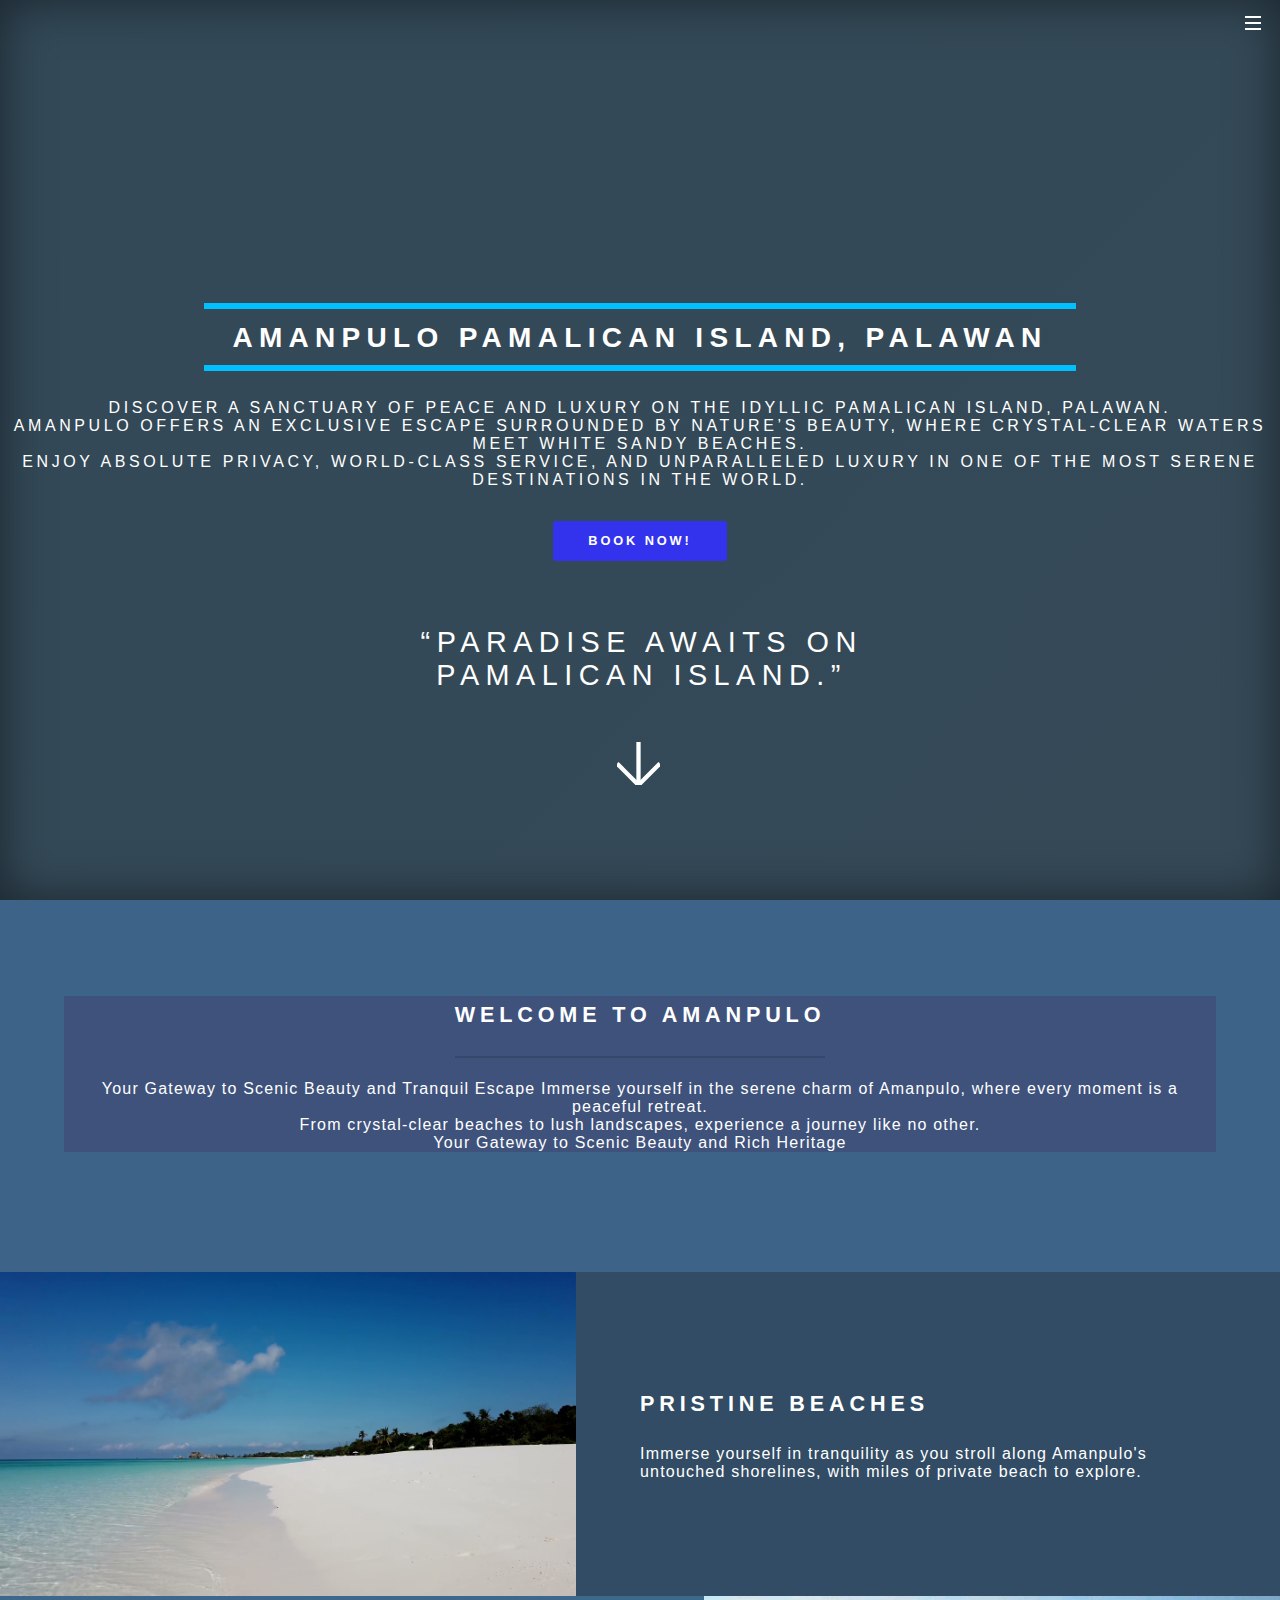
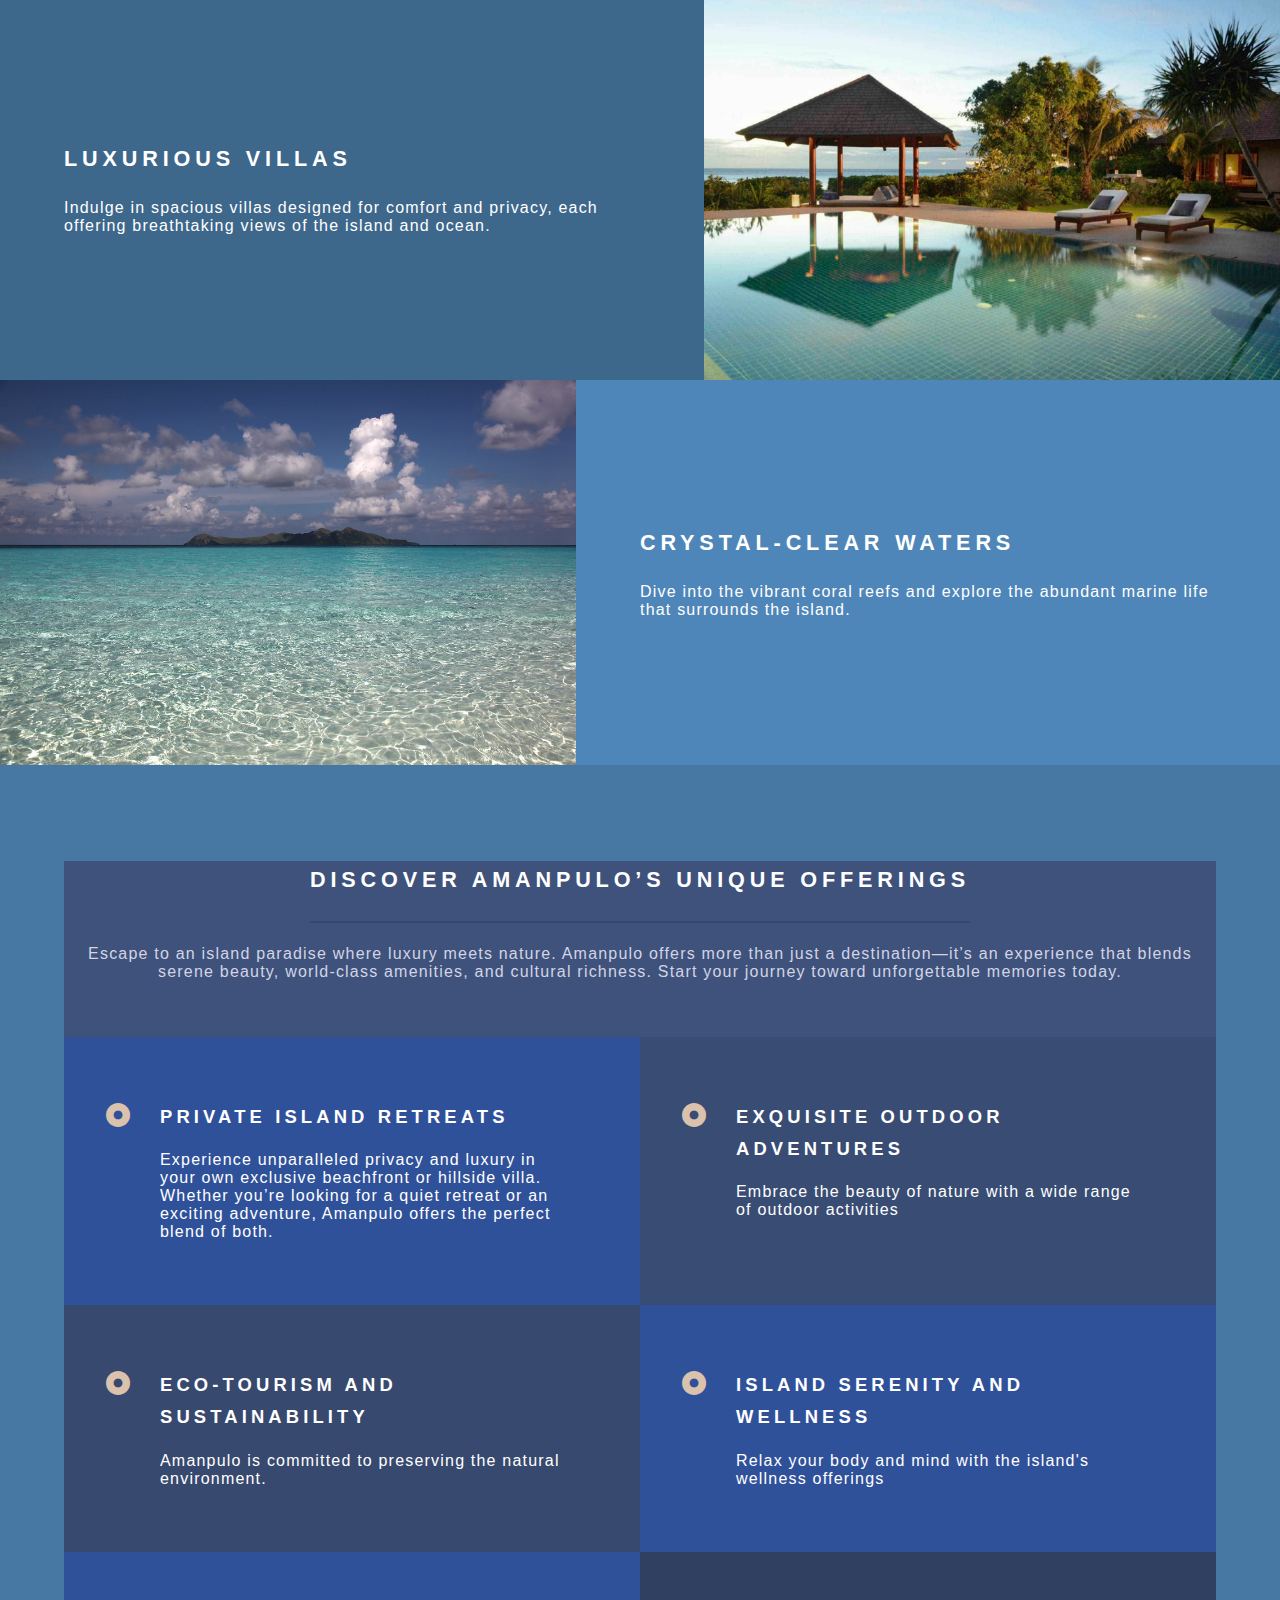
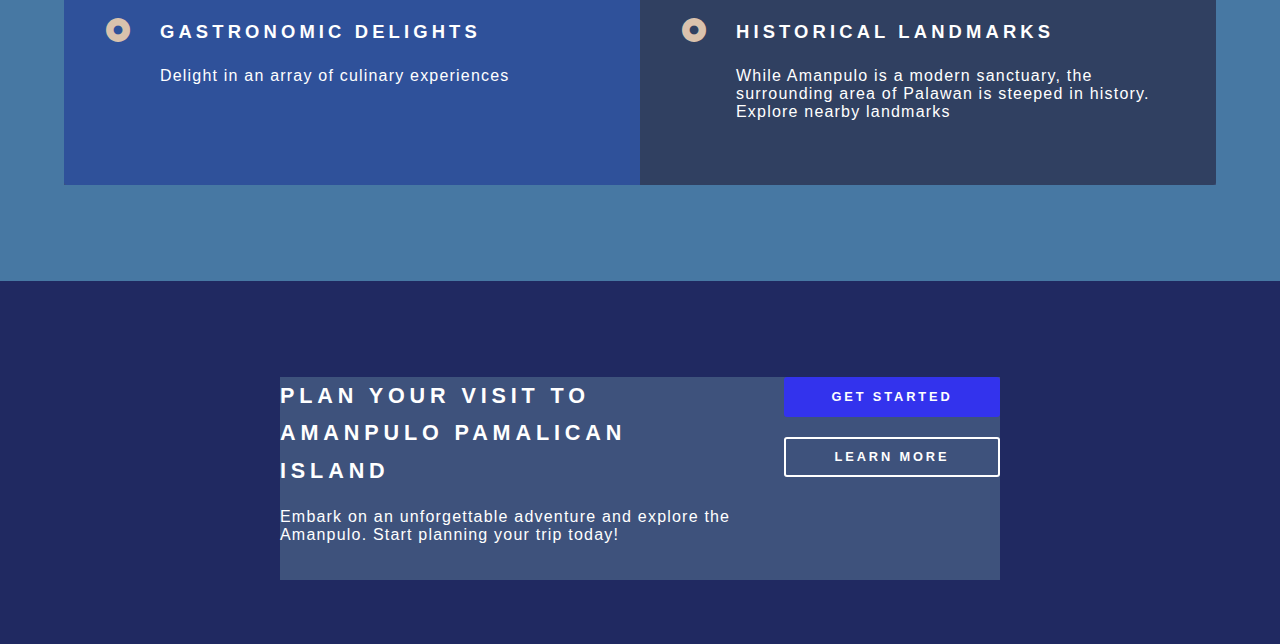
<file: index.html>
<!DOCTYPE HTML>
<html>
	<head>
		<title>Amanpulo Pamalican Island</title>
		<meta charset="utf-8" />
		<meta name="viewport" content="width=device-width, initial-scale=1, user-scalable=no" />
		<link rel="stylesheet" href="assets/css/main.css" />
		<noscript><link rel="stylesheet" href="assets/css/noscript.css" /></noscript>
		<link rel="stylesheet" href="https://cdnjs.cloudflare.com/ajax/libs/font-awesome/6.0.0-beta3/css/all.min.css">
	</head>
	<body class="landing is-preload">

		<!-- Page Wrapper -->
			<div id="page-wrapper">

				<!-- Header -->
                <header id="header" class="alt">
                    <h1><a href="index.html">Amanpulo Pamalican Island, Palawan</a></h1>
                    <nav id="nav">
                        <ul>
                            <li class="special">
                                <a href="#menu" class="menuToggle"><span></span></a>
                                <div id="menu">
                                    <ul>
                                        <li><a href="index.html">Home</a></li>
                                        <li><a href="hotels.html">Hotels</a></li>
                                        <li><a href="foods.html">Food</a></li>
                                        <li><a href="traveltips.html">Travel tips</a></li>
                                        <li><a href="about.html">About</a></li>
                                        <li><a href="booknow.html">Book Now</a></li>
                                    </ul>
                                </div>
                            </li>
                        </ul>
                    </nav>
                </header>

<!-- Banner -->
<section id="banner">
    <div class="inner">
        <h2>Amanpulo Pamalican Island, Palawan</h2>
        <p>Discover a sanctuary of peace and luxury on the idyllic Pamalican Island, Palawan.<br />
            Amanpulo offers an exclusive escape surrounded by nature’s beauty, where crystal-clear waters meet white sandy beaches. <br />
            Enjoy absolute privacy, world-class service, and unparalleled luxury in one of the most serene destinations in the world.</p>
        <ul class="actions special">
            <li><a href="booknow.html" class="button primary">Book Now!</a></li>
        </ul>
    </div>
    <a href="#one" class="more scrolly">“Paradise Awaits on Pamalican Island.”</a>
</section>

<!-- One -->
<section id="one" class="wrapper style1 special">
    <div class="inner">
        <header class="major">
            <h2>Welcome to Amanpulo
                </h2>
            <p>Your Gateway to Scenic Beauty and Tranquil Escape
                Immerse yourself in the serene charm of Amanpulo, where every moment is a peaceful retreat.
                <br />
                From crystal-clear beaches to lush landscapes, experience a journey like no other.<br />
                Your Gateway to Scenic Beauty and Rich Heritage</p>
        </header>
    </div>
</section>

<!-- Two -->
<section id="two" class="wrapper alt style2">
    <section class="spotlight">
        <div class="image"><img src="images/a1.jpg" alt="" /></div>
        <div class="content">
            <h2>Pristine Beaches<br />
            </h2>
            <p>Immerse yourself in tranquility as you stroll along Amanpulo's untouched shorelines, with miles of private beach to explore.
            </p>
        </div>
    </section>
    <section class="spotlight">
        <div class="image"><img src="images/a2.jpg" alt="" /></div>
        <div class="content">
            <h2>Luxurious Villas<br />
            </h2>
            <p>Indulge in spacious villas designed for comfort and privacy, each offering breathtaking views of the island and ocean.</p>
        </div>
    </section>
    <section class="spotlight">
        <div class="image"><img src="images/a3.jpg" alt="" /></div>
        <div class="content">
            <h2>Crystal-Clear Waters<br />
            </h2>
            <p>Dive into the vibrant coral reefs and explore the abundant marine life that surrounds the island.</p>
        </div>
    </section>
</section>

<!-- Three -->
<section id="three" class="wrapper style3 special">
    <div class="inner">
        <header class="major">
            <h2>Discover Amanpulo’s Unique Offerings</h2>
            <p>Escape to an island paradise where luxury meets nature. Amanpulo offers more than just a destination—it’s an experience that blends serene beauty, world-class amenities, and cultural richness. Start your journey toward unforgettable memories today.</p>
        </header>
        <ul class="features">
			<li class="fa-solid fa-circle-dot">
				<h3>Private Island Retreats</h3>
				<p>Experience unparalleled privacy and luxury in your own exclusive beachfront or hillside villa. Whether you’re looking for a quiet retreat or an exciting adventure, Amanpulo offers the perfect blend of both.</p>
			</li>
			<li class="fa-solid fa-circle-dot">
				<h3>Exquisite Outdoor Adventures</h3>
				<p>Embrace the beauty of nature with a wide range of outdoor activities</p>
			</li>
			<li class="fa-solid fa-circle-dot">
				<h3>Eco-Tourism and Sustainability</h3>
				<p>Amanpulo is committed to preserving the natural environment.</p>
			</li>
			<li class="fa-solid fa-circle-dot">
				<h3>Island Serenity and Wellness</h3>
				<p>Relax your body and mind with the island's wellness offerings</p>
			</li>
			<li class="fa-solid fa-circle-dot">
				<h3>Gastronomic Delights</h3>
				<p>Delight in an array of culinary experiences</p>
			</li>
			<li class="fa-solid fa-circle-dot">
				<h3>Historical Landmarks</h3>
				<p>While Amanpulo is a modern sanctuary, the surrounding area of Palawan is steeped in history. Explore nearby landmarks</p>
			</li>
		</ul>
		
    </div>
</section>

<!-- CTA -->
<section id="cta" class="wrapper style4">
    <div class="inner">
        <header>
            <h2>Plan Your Visit to Amanpulo Pamalican Island</h2>
            <p>Embark on an unforgettable adventure and explore the Amanpulo. Start planning your trip today!</p>
        </header>
        <ul class="actions stacked">
            <li><a href="#" class="button fit primary">Get Started</a></li>
            <li><a href="#" class="button fit">Learn More</a></li>
        </ul>
    </div>
</section>


			</div>

		<!-- Scripts -->
			<script src="assets/js/jquery.min.js"></script>
			<script src="assets/js/jquery.scrollex.min.js"></script>
			<script src="assets/js/jquery.scrolly.min.js"></script>
			<script src="assets/js/browser.min.js"></script>
			<script src="assets/js/breakpoints.min.js"></script>
			<script src="assets/js/util.js"></script>
			<script src="assets/js/main.js"></script>

	</body>
</html>
</file>
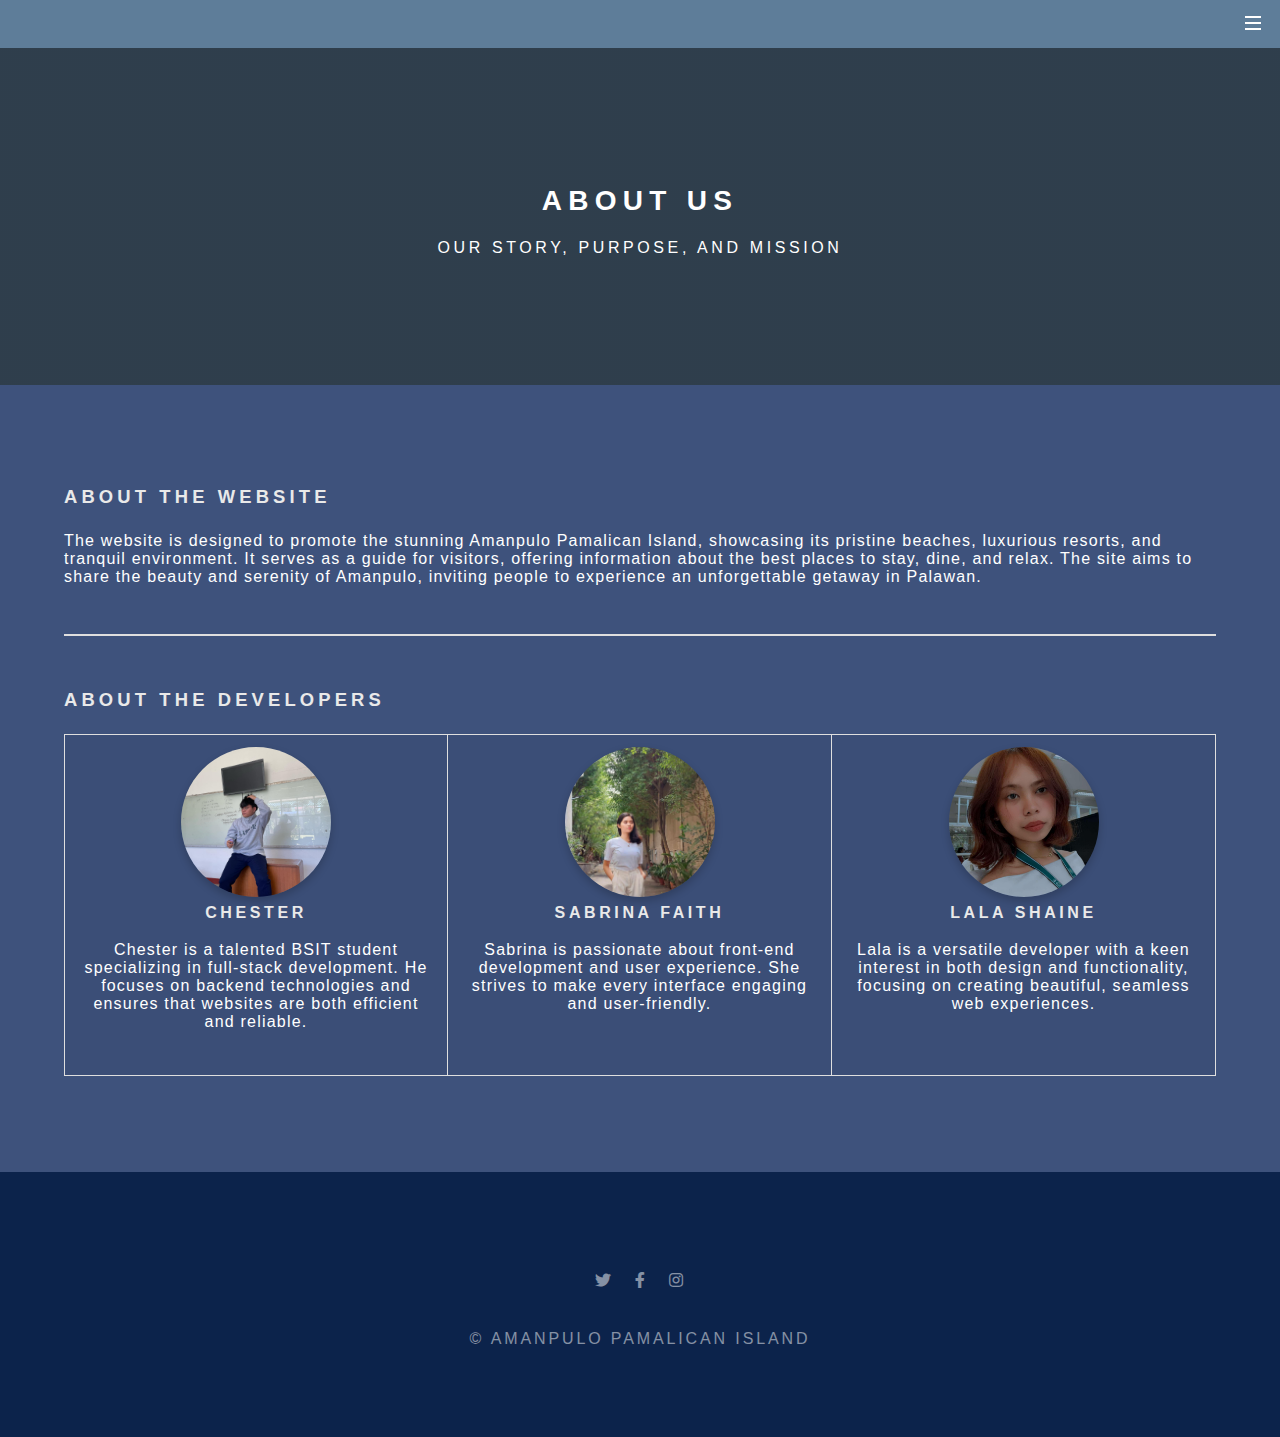
<file: about.html>
<!DOCTYPE HTML>
<html>
	<head>
		<title>About Us - Amanpulo Pamalican Island</title>
		<meta charset="utf-8" />
		<meta name="viewport" content="width=device-width, initial-scale=1, user-scalable=no" />
		<link rel="stylesheet" href="assets/css/main.css" />
		<noscript><link rel="stylesheet" href="assets/css/noscript.css" /></noscript>
	</head>
	<body class="is-preload">

        <style>
            table {
                width: 100%;
                table-layout: fixed;
                border-collapse: collapse;
            }

            td {
                word-wrap: break-word;
                vertical-align: top;
                text-align: center;
                width: 33.33%;
            }

            img {
                object-fit: cover;
                width: 100%;
                max-width: 150px;
                height: 150px;
                border-radius: 50%;
                box-shadow: 0 4px 8px rgba(0, 0, 0, 0.2);
            }

            @media screen and (max-width: 600px) {
                table {
                    width: 100%;
                }

                td {
                    display: block;
                    width: 100%;
                    text-align: center;
                }

                img {
                    margin: 0 auto;
                }
            }
        </style>
		<!-- Page Wrapper -->
			<div id="page-wrapper">

				<!-- Header -->
				<header id="header" class="alt">
					<h1><a href="index.html">Amanpulo Pamalican Island, Palawan</a></h1>
					<nav id="nav">
						<ul>
							<li class="special">
								<a href="#menu" class="menuToggle"><span></span></a>
								<div id="menu">
									<ul>
										<li><a href="index.html">Home</a></li>
										<li><a href="hotels.html">Hotels</a></li>
										<li><a href="foods.html">Food</a></li>
										<li><a href="traveltips.html">Travel tips</a></li>
										<li><a href="about.html">About</a></li>
										<li><a href="booknow.html">Book Now</a></li>
									</ul>
								</div>
							</li>
						</ul>
					</nav>
				</header>

				<!-- Main -->
					<article id="main">
						<header>
							<h2>About Us</h2>
							<p>Our story, purpose, and mission</p>
						</header>
						<section class="wrapper style5">
							<div class="inner">

								<h3>About the Website</h3>
								<p>The website is designed to promote the stunning Amanpulo Pamalican Island, showcasing its pristine beaches, luxurious resorts, and tranquil environment. It serves as a guide for visitors, offering information about the best places to stay, dine, and relax. The site aims to share the beauty and serenity of Amanpulo, inviting people to experience an unforgettable getaway in Palawan.</p>

								<hr />

								<h3>About the Developers</h3>
								<div class="table-wrapper">
									<table class="alt">
                                        <tr>
                                            <td>
                                                <img src="images/dev1.jpg" alt="Chester">
                                                <h4>Chester</h4>
                                                <p>Chester is a talented BSIT student specializing in full-stack development. He focuses on backend technologies and ensures that websites are both efficient and reliable.</p>
                                            </td>
                                            <td>
                                                <img src="images/dev2.jpg" alt="Sabrina Faith">
                                                <h4>Sabrina Faith</h4>
                                                <p>Sabrina is passionate about front-end development and user experience. She strives to make every interface engaging and user-friendly.</p>
                                            </td>
                                            <td>
                                                <img src="images/dev3.jpg" alt="Lala Shaine">
                                                <h4>Lala Shaine</h4>
                                                <p>Lala is a versatile developer with a keen interest in both design and functionality, focusing on creating beautiful, seamless web experiences.</p>
                                            </td>
                                        </tr>
                                    </table>
								</div>

							</div>
						</section>
					</article>

				<!-- Footer -->
					<footer id="footer">
						<ul class="icons">
							<li><a href="#" class="icon brands fa-twitter"><span class="label">Twitter</span></a></li>
							<li><a href="#" class="icon brands fa-facebook-f"><span class="label">Facebook</span></a></li>
							<li><a href="#" class="icon brands fa-instagram"><span class="label">Instagram</span></a></li>
						</ul>
						<ul class="copyright">
							<li>&copy; Amanpulo Pamalican Island</li>
						</ul>
					</footer>

				</div>

		<!-- Scripts -->
			<script src="assets/js/jquery.min.js"></script>
			<script src="assets/js/jquery.scrollex.min.js"></script>
			<script src="assets/js/jquery.scrolly.min.js"></script>
			<script src="assets/js/browser.min.js"></script>
			<script src="assets/js/breakpoints.min.js"></script>
			<script src="assets/js/util.js"></script>
			<script src="assets/js/main.js"></script>

	</body>
</html>
</file>
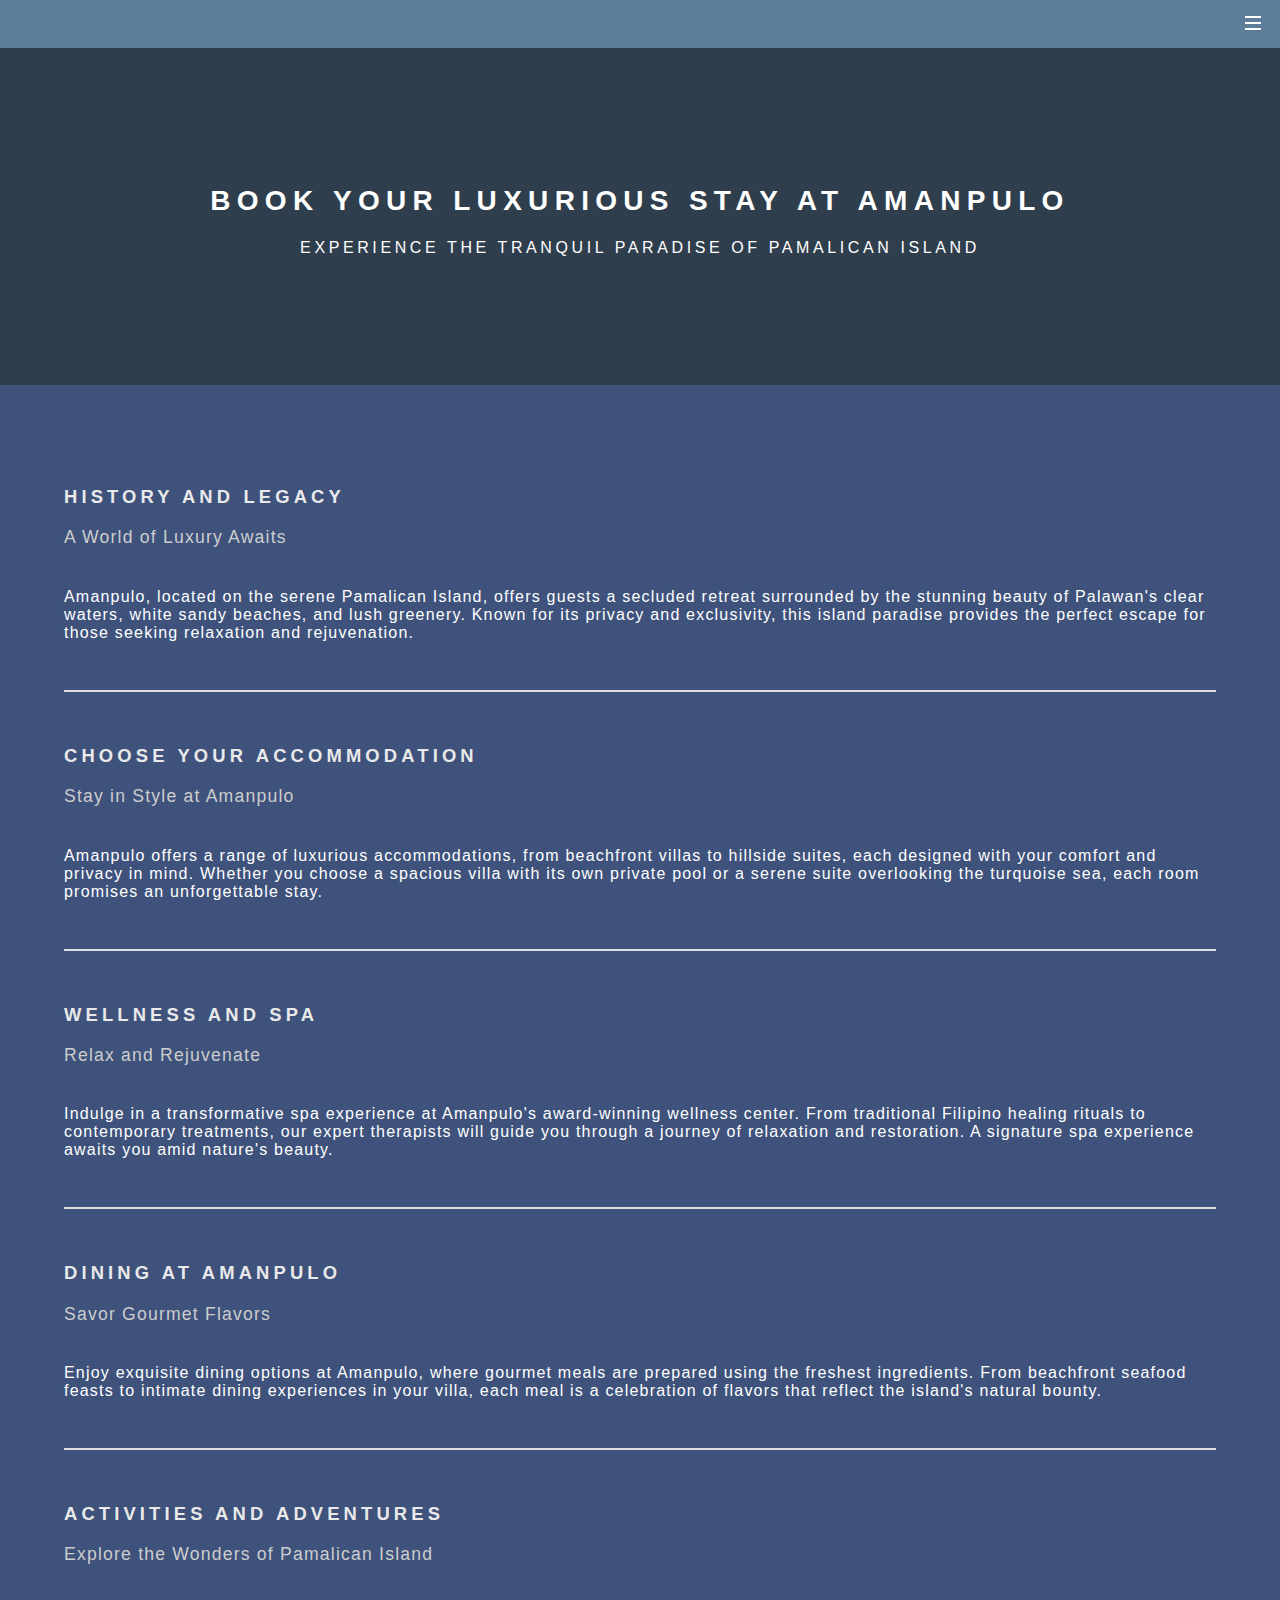
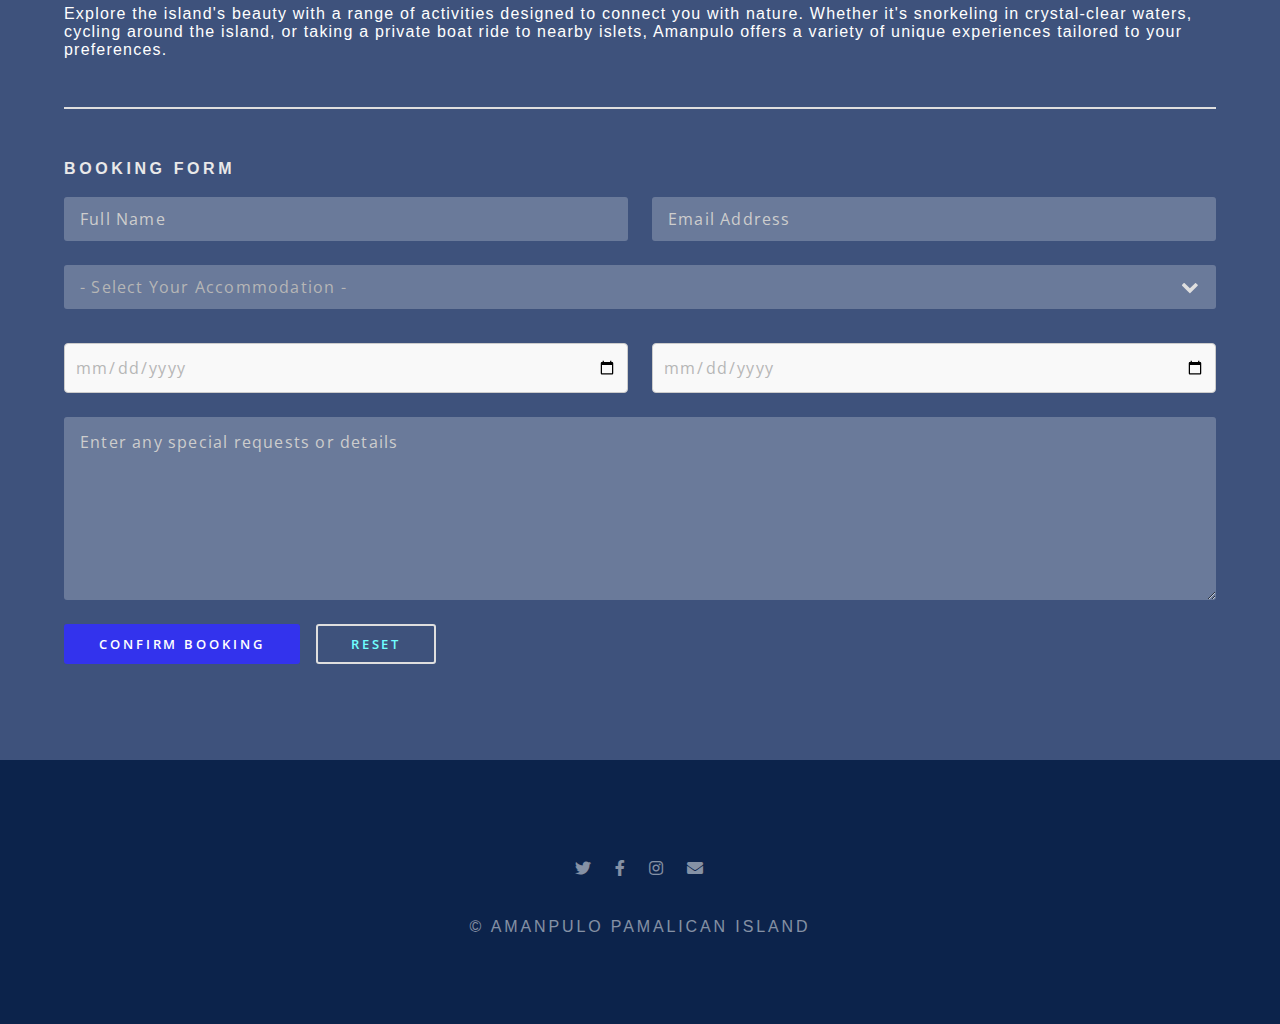
<file: booknow.html>
<!DOCTYPE HTML>
<html>
	<head>
		<title>Amanpulo Pamalican Island - Book Now</title>
		<meta charset="utf-8" />
		<meta name="viewport" content="width=device-width, initial-scale=1, user-scalable=no" />
		<link rel="stylesheet" href="assets/css/main.css" />
		<noscript><link rel="stylesheet" href="assets/css/noscript.css" /></noscript>
	</head>
	<body class="is-preload">

		<!-- Page Wrapper -->
			<div id="page-wrapper">

				<!-- Header -->
				<header id="header" class="alt">
					<h1><a href="index.html">Amanpulo Pamalican Island, Palawan</a></h1>
					<nav id="nav">
						<ul>
							<li class="special">
								<a href="#menu" class="menuToggle"><span></span></a>
								<div id="menu">
									<ul>
										<li><a href="index.html">Home</a></li>
										<li><a href="hotels.html">Hotels</a></li>
										<li><a href="foods.html">Food</a></li>
										<li><a href="traveltips.html">Travel tips</a></li>
										<li><a href="about.html">About</a></li>
										<li><a href="booknow.html">Book Now</a></li>
									</ul>
								</div>
							</li>
						</ul>
					</nav>
				</header>

				<!-- Main -->
					<article id="main">
						<header>
							<h2>Book Your Luxurious Stay at Amanpulo</h2>
							<p>Experience the tranquil paradise of Pamalican Island</p>
						</header>
						<section class="wrapper style5">
							<div class="inner">

								<section>
									<header>
										<h3>History and Legacy</h3>
										<p>A World of Luxury Awaits</p>
									</header>
									<p>Amanpulo, located on the serene Pamalican Island, offers guests a secluded retreat surrounded by the stunning beauty of Palawan's clear waters, white sandy beaches, and lush greenery. Known for its privacy and exclusivity, this island paradise provides the perfect escape for those seeking relaxation and rejuvenation.</p>

									<hr />

									<header>
										<h3>Choose Your Accommodation</h3>
										<p>Stay in Style at Amanpulo</p>
									</header>
									<p>Amanpulo offers a range of luxurious accommodations, from beachfront villas to hillside suites, each designed with your comfort and privacy in mind. Whether you choose a spacious villa with its own private pool or a serene suite overlooking the turquoise sea, each room promises an unforgettable stay.</p>

									<hr />

									<header>
										<h3>Wellness and Spa</h3>
										<p>Relax and Rejuvenate</p>
									</header>
									<p>Indulge in a transformative spa experience at Amanpulo's award-winning wellness center. From traditional Filipino healing rituals to contemporary treatments, our expert therapists will guide you through a journey of relaxation and restoration. A signature spa experience awaits you amid nature's beauty.</p>

									<hr />

									<header>
										<h3>Dining at Amanpulo</h3>
										<p>Savor Gourmet Flavors</p>
									</header>
									<p>Enjoy exquisite dining options at Amanpulo, where gourmet meals are prepared using the freshest ingredients. From beachfront seafood feasts to intimate dining experiences in your villa, each meal is a celebration of flavors that reflect the island's natural bounty.</p>

									<hr />

									<header>
										<h3>Activities and Adventures</h3>
										<p>Explore the Wonders of Pamalican Island</p>
									</header>
									<p>Explore the island's beauty with a range of activities designed to connect you with nature. Whether it's snorkeling in crystal-clear waters, cycling around the island, or taking a private boat ride to nearby islets, Amanpulo offers a variety of unique experiences tailored to your preferences.</p>

									<hr />

									<section>
										<h4>Booking Form</h4>
										<form method="post" action="#">
											<div class="row gtr-uniform">
												<div class="col-6 col-12-xsmall">
													<input type="text" name="name" id="name" value="" placeholder="Full Name" />
												</div>
												<div class="col-6 col-12-xsmall">
													<input type="email" name="email" id="email" value="" placeholder="Email Address" />
												</div>
												<div class="col-12">
													<select name="category" id="category">
														<option value="">- Select Your Accommodation -</option>
														<option value="beachfront-villa">Beachfront Villa</option>
														<option value="hillside-suite">Hillside Suite</option>
														<option value="pool-villa">Pool Villa</option>
														<option value="penthouses">Penthouse Suite</option>
													</select>
												</div>
												<div class="col-6 col-12-small">
													<input type="date" name="check-in" id="check-in" placeholder="Check-in Date" />
												</div>
												<div class="col-6 col-12-small">
													<input type="date" name="check-out" id="check-out" placeholder="Check-out Date" />
												</div>
												<div class="col-12">
													<textarea name="message" id="message" placeholder="Enter any special requests or details" rows="6"></textarea>
												</div>
												<div class="col-12">
													<ul class="actions">
														<li><input type="submit" value="Confirm Booking" class="primary" /></li>
														<li><input type="reset" value="Reset" /></li>
													</ul>
												</div>
											</div>
										</form>
									</section>

								</section>

							</div>
						</section>
					</article>

				<!-- Footer -->
					<footer id="footer">
						<ul class="icons">
							<li><a href="#" class="icon brands fa-twitter"><span class="label">Twitter</span></a></li>
							<li><a href="#" class="icon brands fa-facebook-f"><span class="label">Facebook</span></a></li>
							<li><a href="#" class="icon brands fa-instagram"><span class="label">Instagram</span></a></li>
							<li><a href="#" class="icon solid fa-envelope"><span class="label">Email</span></a></li>
						</ul>
						<ul class="copyright">
							<li>&copy; Amanpulo Pamalican Island</li>
						</ul>
					</footer>

				</div>

			<!-- Scripts -->
				<script src="assets/js/jquery.min.js"></script>
				<script src="assets/js/jquery.scrollex.min.js"></script>
				<script src="assets/js/jquery.scrolly.min.js"></script>
				<script src="assets/js/browser.min.js"></script>
				<script src="assets/js/breakpoints.min.js"></script>
				<script src="assets/js/util.js"></script>
				<script src="assets/js/main.js"></script>

	</body>
</html>
</file>
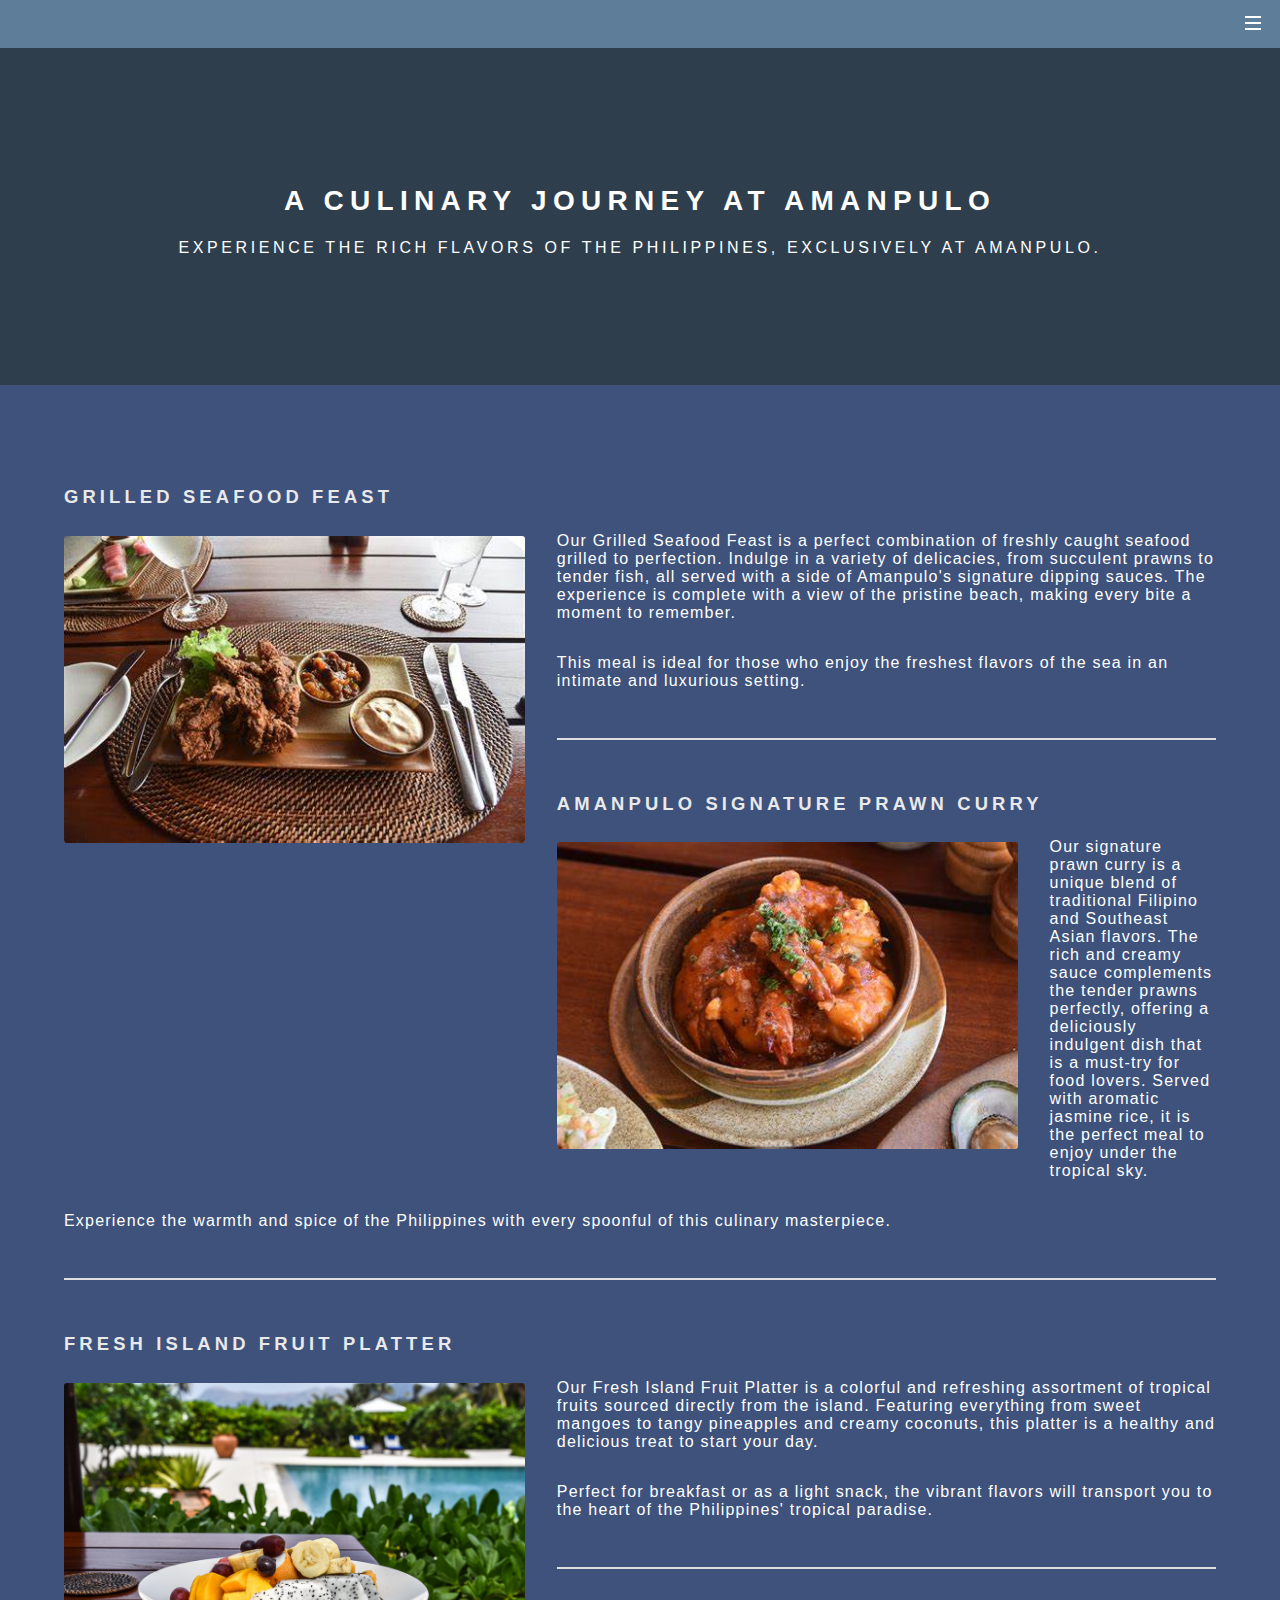
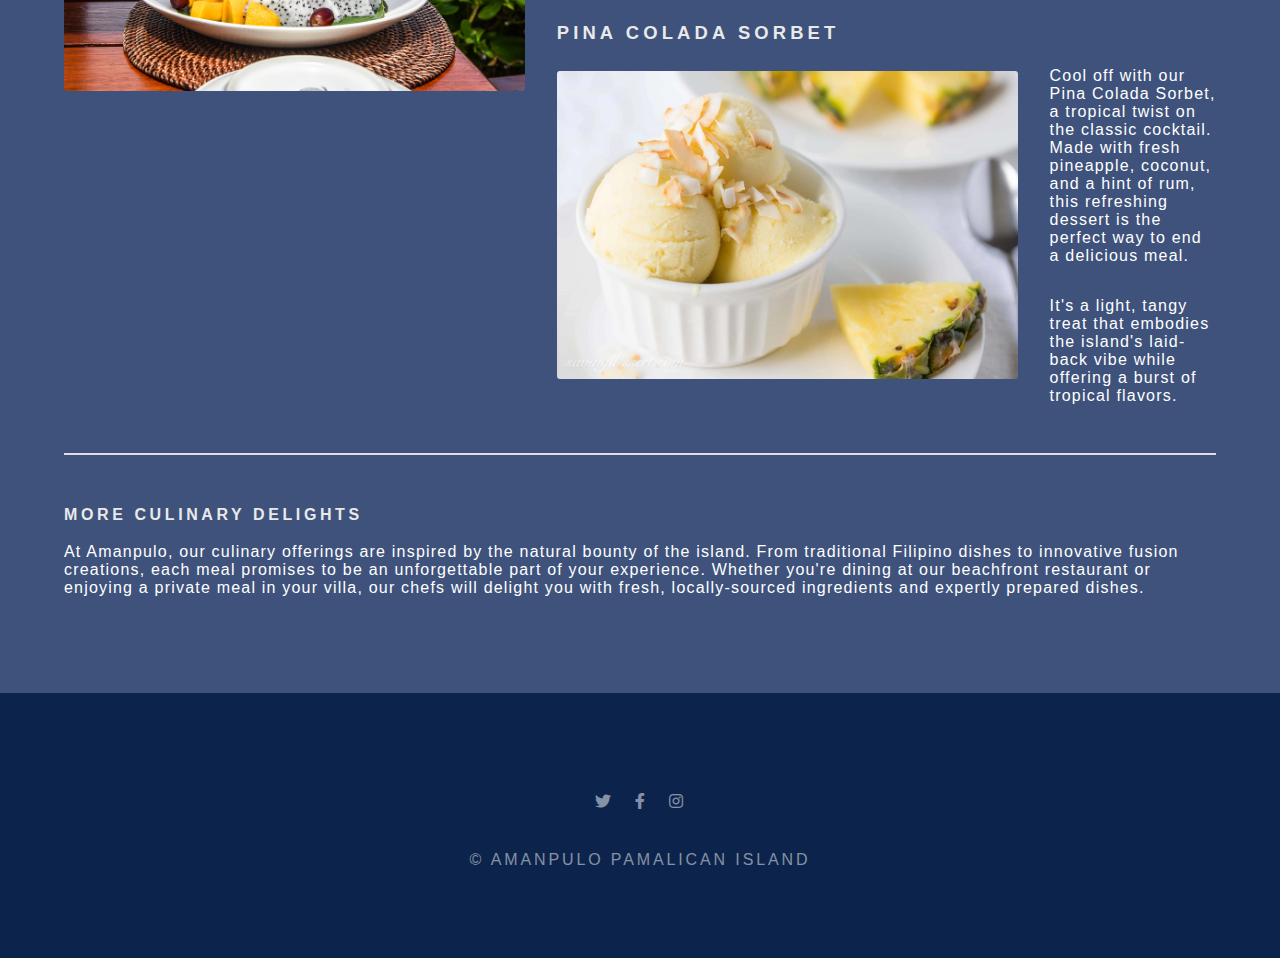
<file: foods.html>
<!DOCTYPE HTML>
<html>
	<head>
		<title>Amanpulo Pamalican Island - A Culinary Journey</title>
		<meta charset="utf-8" />
		<meta name="viewport" content="width=device-width, initial-scale=1, user-scalable=no" />
		<link rel="stylesheet" href="assets/css/main.css" />
		<noscript><link rel="stylesheet" href="assets/css/noscript.css" /></noscript>
	</head>
	<body class="is-preload">

		<!-- Page Wrapper -->
			<div id="page-wrapper">

				<!-- Header -->
				<header id="header" class="alt">
					<h1><a href="index.html">Amanpulo Pamalican Island, Palawan</a></h1>
					<nav id="nav">
						<ul>
							<li class="special">
								<a href="#menu" class="menuToggle"><span></span></a>
								<div id="menu">
									<ul>
										<li><a href="index.html">Home</a></li>
										<li><a href="hotels.html">Hotels</a></li>
										<li><a href="foods.html">Food</a></li>
										<li><a href="traveltips.html">Travel tips</a></li>
										<li><a href="about.html">About</a></li>
										<li><a href="booknow.html">Book Now</a></li>
									</ul>
								</div>
							</li>
						</ul>
					</nav>
				</header>

				<!-- Main -->
					<article id="main">
						<header>
							<h2>A Culinary Journey at Amanpulo</h2>
							<p>Experience the rich flavors of the Philippines, exclusively at Amanpulo.</p>
						</header>
						<section class="wrapper style5">
							<div class="inner">

								<h3>Grilled Seafood Feast</h3>
								<p><span class="image left"><img src="images/c1.jpg" alt="Grilled Seafood Feast" /></span>Our Grilled Seafood Feast is a perfect combination of freshly caught seafood grilled to perfection. Indulge in a variety of delicacies, from succulent prawns to tender fish, all served with a side of Amanpulo's signature dipping sauces. The experience is complete with a view of the pristine beach, making every bite a moment to remember.</p>
								<p>This meal is ideal for those who enjoy the freshest flavors of the sea in an intimate and luxurious setting.</p>

								<hr />

								<h3>Amanpulo Signature Prawn Curry</h3>
								<p><span class="image left"><img src="images/c2.jpg" alt="Amanpulo Signature Prawn Curry" /></span>Our signature prawn curry is a unique blend of traditional Filipino and Southeast Asian flavors. The rich and creamy sauce complements the tender prawns perfectly, offering a deliciously indulgent dish that is a must-try for food lovers. Served with aromatic jasmine rice, it is the perfect meal to enjoy under the tropical sky.</p>
								<p>Experience the warmth and spice of the Philippines with every spoonful of this culinary masterpiece.</p>

								<hr />

								<h3>Fresh Island Fruit Platter</h3>
								<p><span class="image left"><img src="images/c3.jpg" alt="Fresh Island Fruit Platter" /></span>Our Fresh Island Fruit Platter is a colorful and refreshing assortment of tropical fruits sourced directly from the island. Featuring everything from sweet mangoes to tangy pineapples and creamy coconuts, this platter is a healthy and delicious treat to start your day.</p>
								<p>Perfect for breakfast or as a light snack, the vibrant flavors will transport you to the heart of the Philippines' tropical paradise.</p>

								<hr />

								<h3>Pina Colada Sorbet</h3>
								<p><span class="image left"><img src="images/c4.jpg" alt="Pina Colada Sorbet" /></span>Cool off with our Pina Colada Sorbet, a tropical twist on the classic cocktail. Made with fresh pineapple, coconut, and a hint of rum, this refreshing dessert is the perfect way to end a delicious meal.</p>
								<p>It's a light, tangy treat that embodies the island's laid-back vibe while offering a burst of tropical flavors.</p>

								<hr />

								<h4>More Culinary Delights</h4>
								<p>At Amanpulo, our culinary offerings are inspired by the natural bounty of the island. From traditional Filipino dishes to innovative fusion creations, each meal promises to be an unforgettable part of your experience. Whether you're dining at our beachfront restaurant or enjoying a private meal in your villa, our chefs will delight you with fresh, locally-sourced ingredients and expertly prepared dishes.</p>

							</div>
						</section>
					</article>

				<!-- Footer -->
					<footer id="footer">
						<ul class="icons">
							<li><a href="#" class="icon brands fa-twitter"><span class="label">Twitter</span></a></li>
							<li><a href="#" class="icon brands fa-facebook-f"><span class="label">Facebook</span></a></li>
							<li><a href="#" class="icon brands fa-instagram"><span class="label">Instagram</span></a></li>
						</ul>
						<ul class="copyright">
							<li>&copy; Amanpulo Pamalican Island</li>
						</ul>
					</footer>

				</div>

		<!-- Scripts -->
			<script src="assets/js/jquery.min.js"></script>
			<script src="assets/js/jquery.scrollex.min.js"></script>
			<script src="assets/js/jquery.scrolly.min.js"></script>
			<script src="assets/js/browser.min.js"></script>
			<script src="assets/js/breakpoints.min.js"></script>
			<script src="assets/js/util.js"></script>
			<script src="assets/js/main.js"></script>

	</body>
</html>
</file>
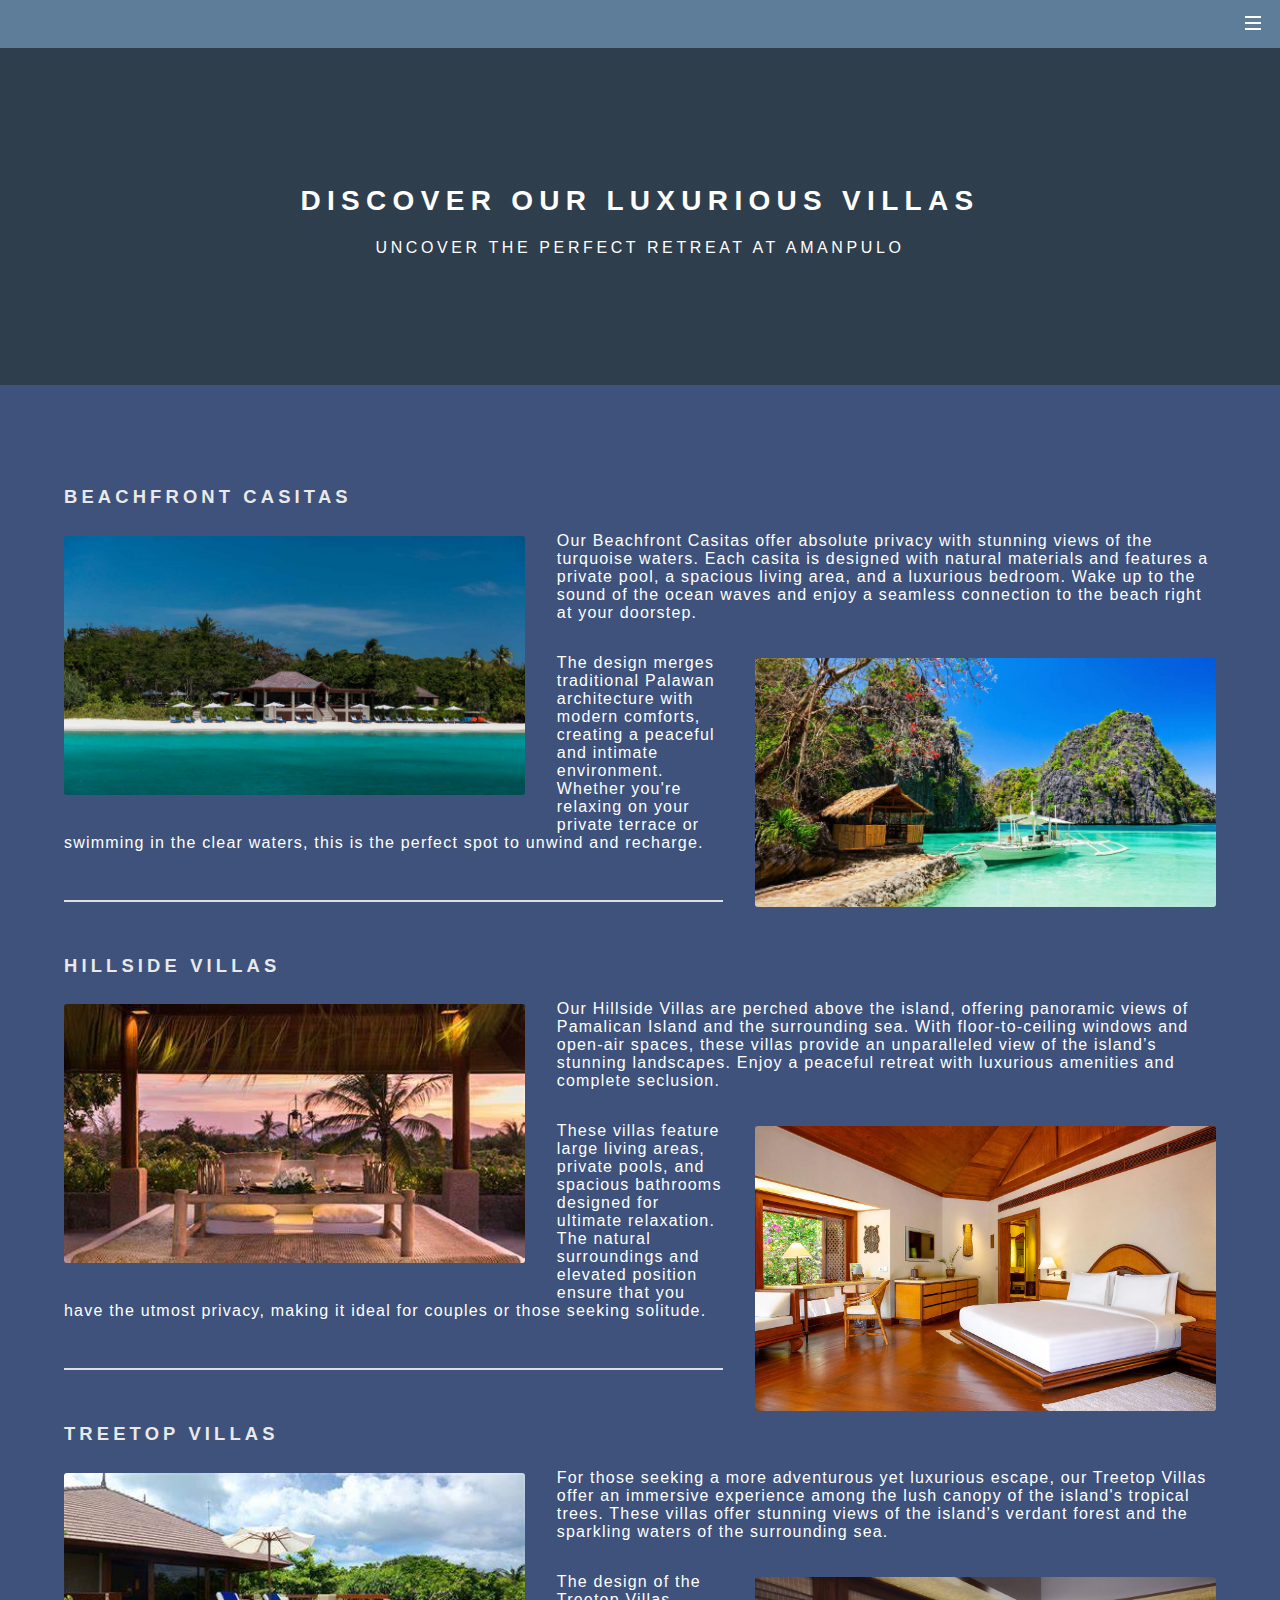
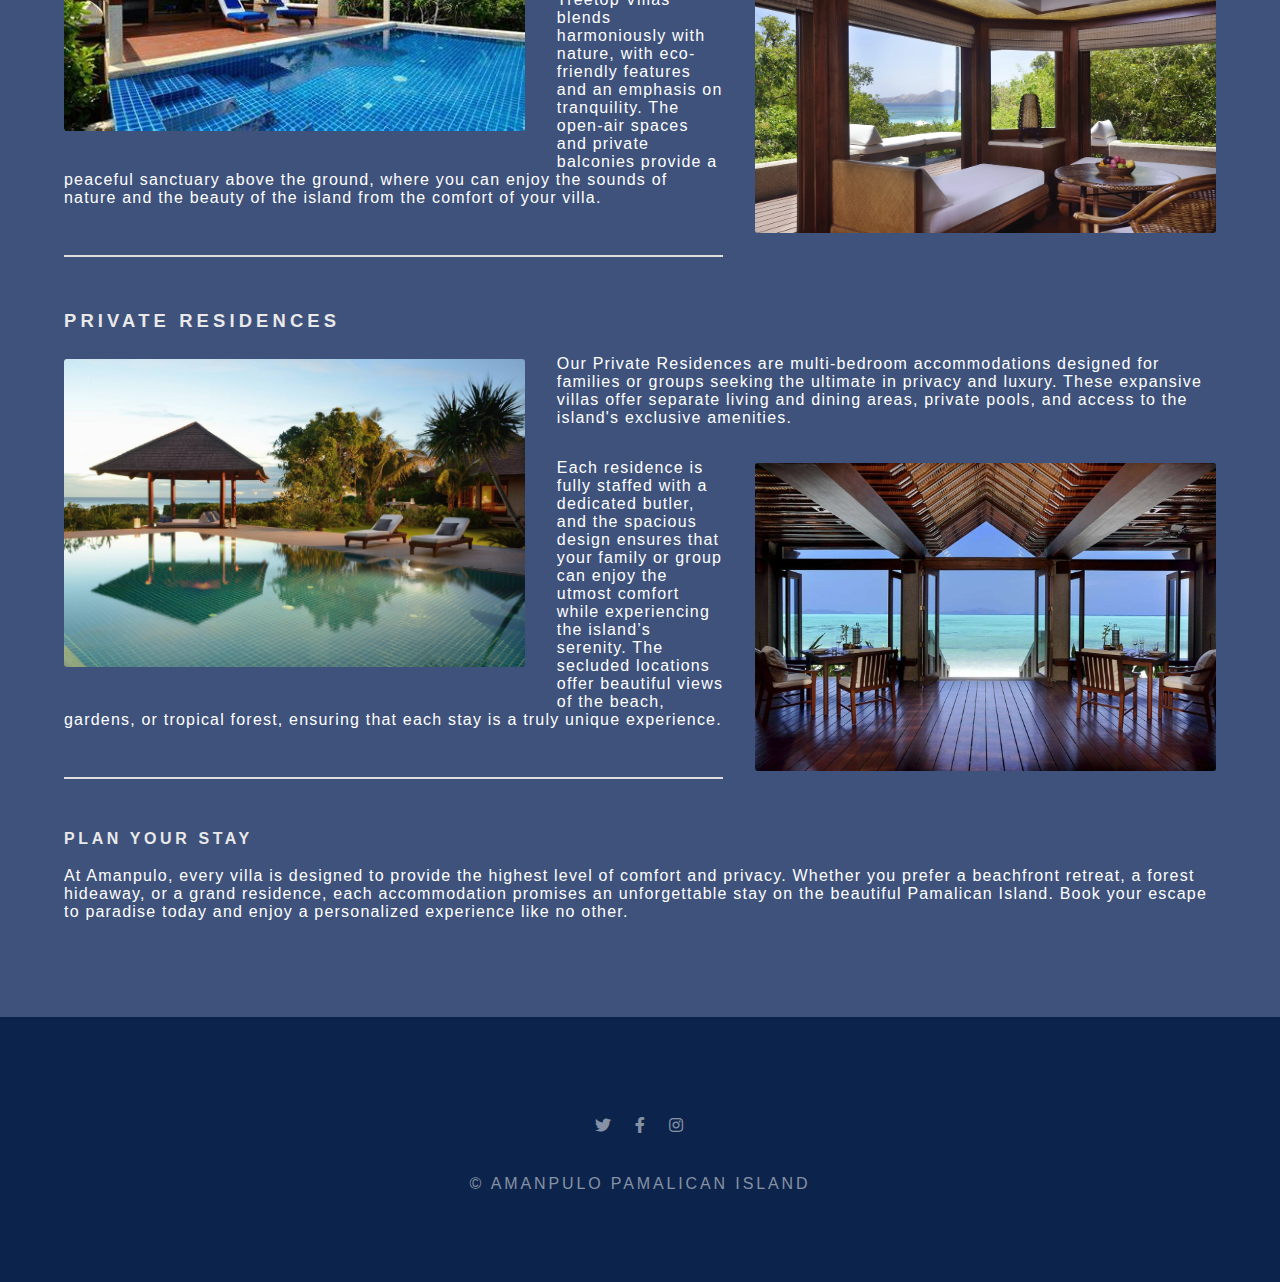
<file: hotels.html>
<!DOCTYPE HTML>
<html>
	<head>
		<title>Amanpulo Pamalican Island - Discover the Beauty</title>
		<meta charset="utf-8" />
		<meta name="viewport" content="width=device-width, initial-scale=1, user-scalable=no" />
		<link rel="stylesheet" href="assets/css/main.css" />
		<noscript><link rel="stylesheet" href="assets/css/noscript.css" /></noscript>
	</head>
	<body class="is-preload">

		<!-- Page Wrapper -->
			<div id="page-wrapper">

				<!-- Header -->
				<header id="header" class="alt">
					<h1><a href="index.html">Amanpulo Pamalican Island, Palawan</a></h1>
					<nav id="nav">
						<ul>
							<li class="special">
								<a href="#menu" class="menuToggle"><span></span></a>
								<div id="menu">
									<ul>
										<li><a href="index.html">Home</a></li>
										<li><a href="hotels.html">Hotels</a></li>
										<li><a href="foods.html">Food</a></li>
										<li><a href="traveltips.html">Travel tips</a></li>
										<li><a href="about.html">About</a></li>
										<li><a href="booknow.html">Book Now</a></li>
									</ul>
								</div>
							</li>
						</ul>
					</nav>
				</header>

				<!-- Main -->
					<article id="main">
						<header>
							<h2>Discover Our Luxurious Villas</h2>
							<p>Uncover the Perfect Retreat at Amanpulo</p>
						</header>
						<section class="wrapper style5">
							<div class="inner">

								<h3>Beachfront Casitas</h3>
								<p><span class="image left"><img src="images/b1.jpg" alt="Beachfront Casita" /></span>Our Beachfront Casitas offer absolute privacy with stunning views of the turquoise waters. Each casita is designed with natural materials and features a private pool, a spacious living area, and a luxurious bedroom. Wake up to the sound of the ocean waves and enjoy a seamless connection to the beach right at your doorstep.</p>
								<p><span class="image right"><img src="images/b2.jpg" alt="Beachfront Casita interior" /></span>The design merges traditional Palawan architecture with modern comforts, creating a peaceful and intimate environment. Whether you're relaxing on your private terrace or swimming in the clear waters, this is the perfect spot to unwind and recharge.</p>

								<hr />

								<h3>Hillside Villas</h3>
								<p><span class="image left"><img src="images/b3.jpg" alt="Hillside Villa view" /></span>Our Hillside Villas are perched above the island, offering panoramic views of Pamalican Island and the surrounding sea. With floor-to-ceiling windows and open-air spaces, these villas provide an unparalleled view of the island’s stunning landscapes. Enjoy a peaceful retreat with luxurious amenities and complete seclusion.</p>
								<p><span class="image right"><img src="images/b4.jpg" alt="Hillside Villa bedroom" /></span>These villas feature large living areas, private pools, and spacious bathrooms designed for ultimate relaxation. The natural surroundings and elevated position ensure that you have the utmost privacy, making it ideal for couples or those seeking solitude.</p>

								<hr />

								<h3>Treetop Villas</h3>
								<p><span class="image left"><img src="images/b5.jpg" alt="Treetop Villa view" /></span>For those seeking a more adventurous yet luxurious escape, our Treetop Villas offer an immersive experience among the lush canopy of the island's tropical trees. These villas offer stunning views of the island’s verdant forest and the sparkling waters of the surrounding sea.</p>
								<p><span class="image right"><img src="images/b6.jpg" alt="Treetop Villa interior" /></span>The design of the Treetop Villas blends harmoniously with nature, with eco-friendly features and an emphasis on tranquility. The open-air spaces and private balconies provide a peaceful sanctuary above the ground, where you can enjoy the sounds of nature and the beauty of the island from the comfort of your villa.</p>

								<hr />

								<h3>Private Residences</h3>
								<p><span class="image left"><img src="images/b7.jpg" alt="Private Residence villa" /></span>Our Private Residences are multi-bedroom accommodations designed for families or groups seeking the ultimate in privacy and luxury. These expansive villas offer separate living and dining areas, private pools, and access to the island's exclusive amenities.</p>
								<p><span class="image right"><img src="images/b8.jpg" alt="Private Residence pool" /></span>Each residence is fully staffed with a dedicated butler, and the spacious design ensures that your family or group can enjoy the utmost comfort while experiencing the island’s serenity. The secluded locations offer beautiful views of the beach, gardens, or tropical forest, ensuring that each stay is a truly unique experience.</p>

								<hr />

								<h4>Plan Your Stay</h4>
								<p>At Amanpulo, every villa is designed to provide the highest level of comfort and privacy. Whether you prefer a beachfront retreat, a forest hideaway, or a grand residence, each accommodation promises an unforgettable stay on the beautiful Pamalican Island. Book your escape to paradise today and enjoy a personalized experience like no other.</p>

							</div>
						</section>
					</article>

				<!-- Footer -->
					<footer id="footer">
						<ul class="icons">
							<li><a href="#" class="icon brands fa-twitter"><span class="label">Twitter</span></a></li>
							<li><a href="#" class="icon brands fa-facebook-f"><span class="label">Facebook</span></a></li>
							<li><a href="#" class="icon brands fa-instagram"><span class="label">Instagram</span></a></li>
						</ul>
						<ul class="copyright">
							<li>&copy; Amanpulo Pamalican Island</li>
						</ul>
					</footer>

				</div>

		<!-- Scripts -->
			<script src="assets/js/jquery.min.js"></script>
			<script src="assets/js/jquery.scrollex.min.js"></script>
			<script src="assets/js/jquery.scrolly.min.js"></script>
			<script src="assets/js/browser.min.js"></script>
			<script src="assets/js/breakpoints.min.js"></script>
			<script src="assets/js/util.js"></script>
			<script src="assets/js/main.js"></script>

	</body>
</html>
</file>
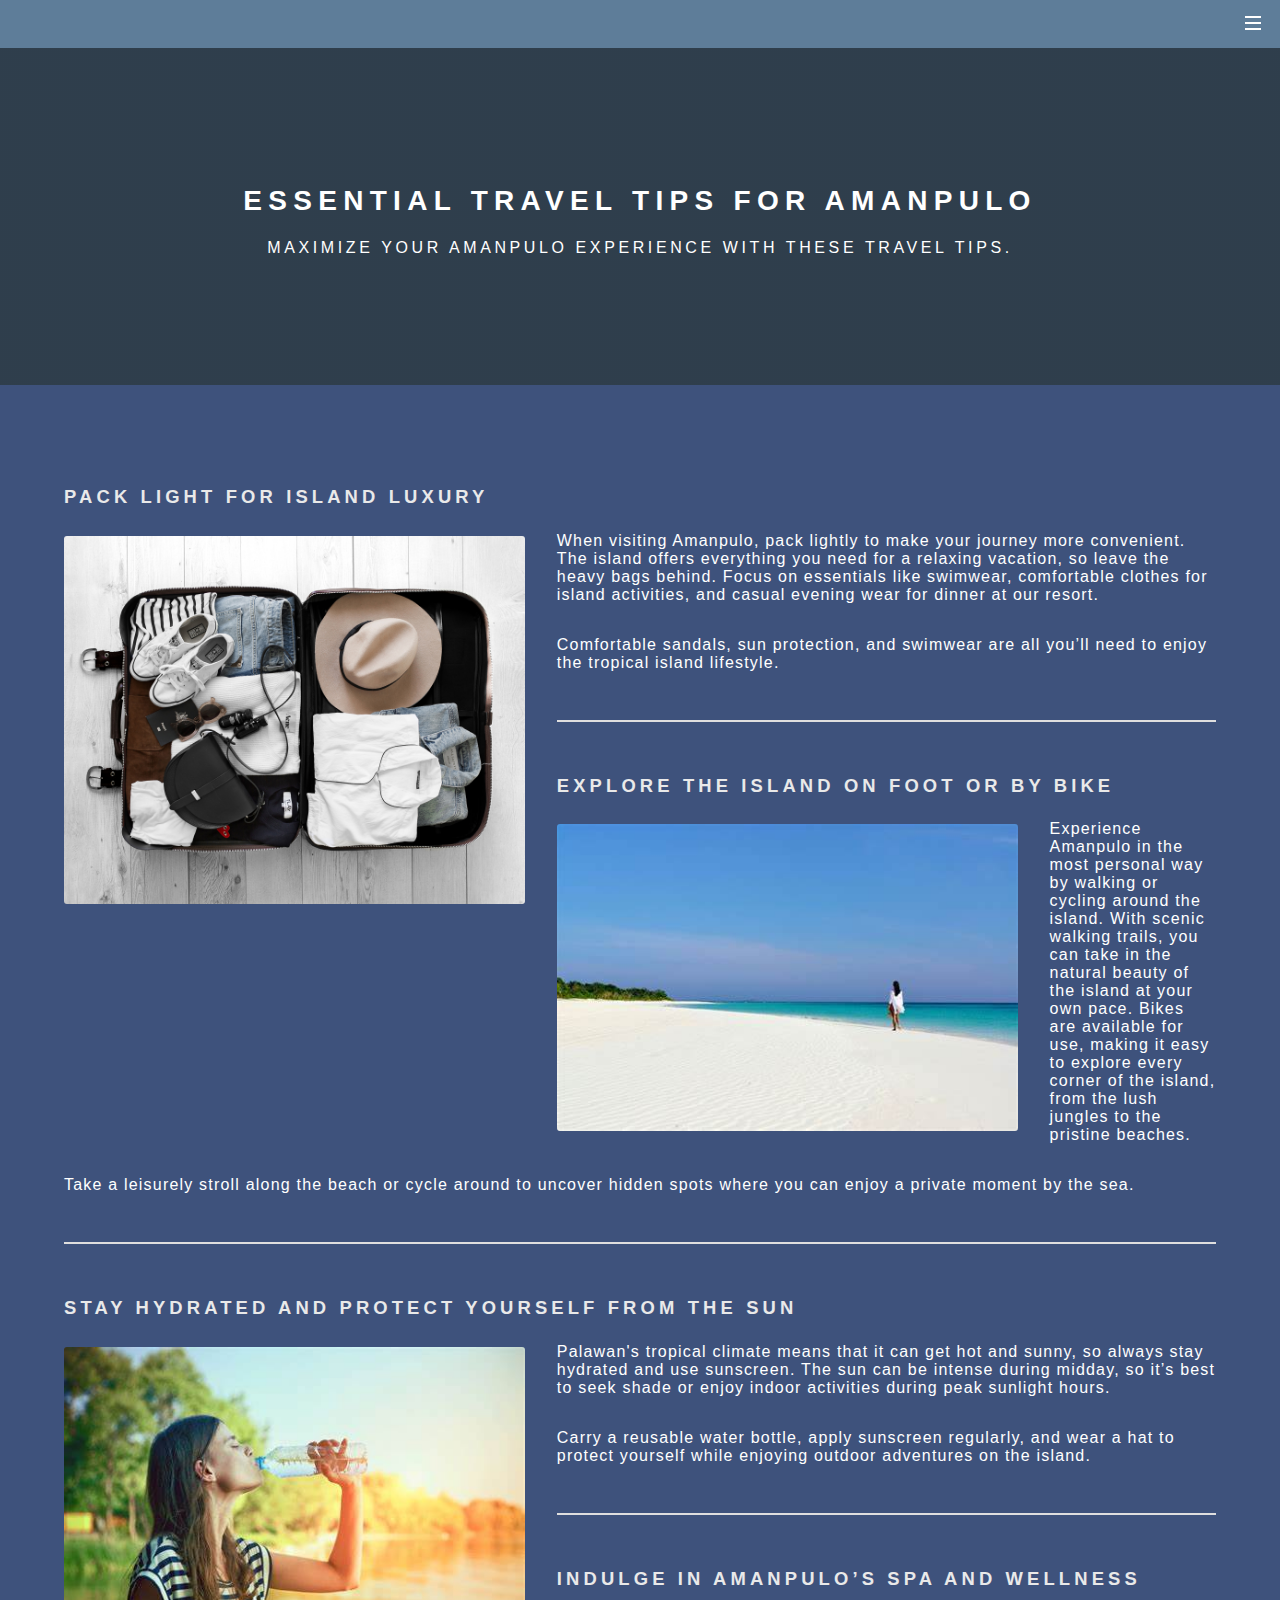
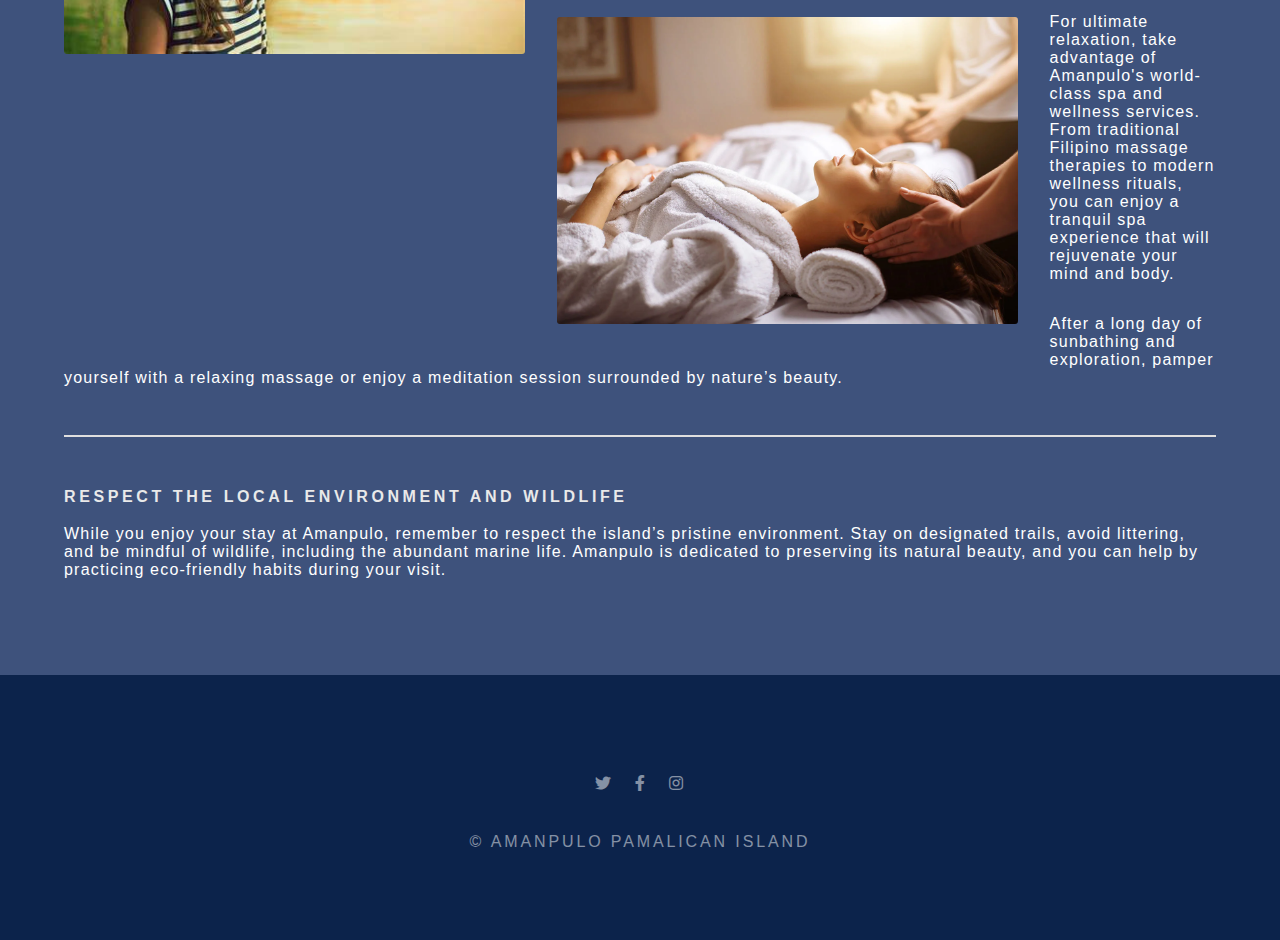
<file: traveltips.html>
<!DOCTYPE HTML>
<html>
	<head>
		<title>Amanpulo Pamalican Island - Travel Tips</title>
		<meta charset="utf-8" />
		<meta name="viewport" content="width=device-width, initial-scale=1, user-scalable=no" />
		<link rel="stylesheet" href="assets/css/main.css" />
		<noscript><link rel="stylesheet" href="assets/css/noscript.css" /></noscript>
	</head>
	<body class="is-preload">

		<!-- Page Wrapper -->
			<div id="page-wrapper">

				<!-- Header -->
				<header id="header" class="alt">
					<h1><a href="index.html">Amanpulo Pamalican Island, Palawan</a></h1>
					<nav id="nav">
						<ul>
							<li class="special">
								<a href="#menu" class="menuToggle"><span></span></a>
								<div id="menu">
									<ul>
										<li><a href="index.html">Home</a></li>
										<li><a href="hotels.html">Hotels</a></li>
										<li><a href="foods.html">Food</a></li>
										<li><a href="culture.html">Travel tips</a></li>
										<li><a href="about.html">About</a></li>
										<li><a href="booknow.html">Book Now</a></li>
									</ul>
								</div>
							</li>
						</ul>
					</nav>
				</header>

				<!-- Main -->
					<article id="main">
						<header>
							<h2>Essential Travel Tips for Amanpulo</h2>
							<p>Maximize your Amanpulo experience with these travel tips.</p>
						</header>
						<section class="wrapper style5">
							<div class="inner">

								<h3>Pack Light for Island Luxury</h3>
								<p><span class="image left"><img src="images/d1.jpg" alt="Pack Light" /></span>When visiting Amanpulo, pack lightly to make your journey more convenient. The island offers everything you need for a relaxing vacation, so leave the heavy bags behind. Focus on essentials like swimwear, comfortable clothes for island activities, and casual evening wear for dinner at our resort.</p>
								<p>Comfortable sandals, sun protection, and swimwear are all you’ll need to enjoy the tropical island lifestyle.</p>

								<hr />

								<h3>Explore the Island on Foot or By Bike</h3>
								<p><span class="image left"><img src="images/d2.jpg" alt="Island Walking" /></span>Experience Amanpulo in the most personal way by walking or cycling around the island. With scenic walking trails, you can take in the natural beauty of the island at your own pace. Bikes are available for use, making it easy to explore every corner of the island, from the lush jungles to the pristine beaches.</p>
								<p>Take a leisurely stroll along the beach or cycle around to uncover hidden spots where you can enjoy a private moment by the sea.</p>

								<hr />

								<h3>Stay Hydrated and Protect Yourself from the Sun</h3>
								<p><span class="image left"><img src="images/d3.jpg" alt="Hydrate and Sun Protection" /></span>Palawan's tropical climate means that it can get hot and sunny, so always stay hydrated and use sunscreen. The sun can be intense during midday, so it’s best to seek shade or enjoy indoor activities during peak sunlight hours.</p>
								<p>Carry a reusable water bottle, apply sunscreen regularly, and wear a hat to protect yourself while enjoying outdoor adventures on the island.</p>

								<hr />

								<h3>Indulge in Amanpulo’s Spa and Wellness</h3>
								<p><span class="image left"><img src="images/d4.jpg" alt="Amanpulo Spa" /></span>For ultimate relaxation, take advantage of Amanpulo's world-class spa and wellness services. From traditional Filipino massage therapies to modern wellness rituals, you can enjoy a tranquil spa experience that will rejuvenate your mind and body.</p>
								<p>After a long day of sunbathing and exploration, pamper yourself with a relaxing massage or enjoy a meditation session surrounded by nature’s beauty.</p>

								<hr />

								<h4>Respect the Local Environment and Wildlife</h4>
								<p>While you enjoy your stay at Amanpulo, remember to respect the island’s pristine environment. Stay on designated trails, avoid littering, and be mindful of wildlife, including the abundant marine life. Amanpulo is dedicated to preserving its natural beauty, and you can help by practicing eco-friendly habits during your visit.</p>

							</div>
						</section>
					</article>

				<!-- Footer -->
					<footer id="footer">
						<ul class="icons">
							<li><a href="#" class="icon brands fa-twitter"><span class="label">Twitter</span></a></li>
							<li><a href="#" class="icon brands fa-facebook-f"><span class="label">Facebook</span></a></li>
							<li><a href="#" class="icon brands fa-instagram"><span class="label">Instagram</span></a></li>
						</ul>
						<ul class="copyright">
							<li>&copy; Amanpulo Pamalican Island</li>
						</ul>
					</footer>

				</div>

		<!-- Scripts -->
			<script src="assets/js/jquery.min.js"></script>
			<script src="assets/js/jquery.scrollex.min.js"></script>
			<script src="assets/js/jquery.scrolly.min.js"></script>
			<script src="assets/js/browser.min.js"></script>
			<script src="assets/js/breakpoints.min.js"></script>
			<script src="assets/js/util.js"></script>
			<script src="assets/js/main.js"></script>

	</body>
</html>
</file>
<file: assets/css/noscript.css>
/* Banner */

	body.is-preload #banner h2 {
		-moz-transform: none;
		-webkit-transform: none;
		-ms-transform: none;
		transform: none;
		opacity: 1;
	}

		body.is-preload #banner h2:before, body.is-preload #banner h2:after {
			width: 100%;
		}

	body.is-preload #banner .more {
		-moz-transform: none;
		-webkit-transform: none;
		-ms-transform: none;
		transform: none;
		opacity: 1;
	}

	body.is-preload #banner:after {
		opacity: 0;
	}
</file>
<file: assets/css/main.css>
@import url(fontawesome-all.min.css);
@import url("https://fonts.googleapis.com/css?family=Open+Sans:400,400italic,600,600italic,800,800italic");



html, body, div, span, applet, object,
iframe, h1, h2, h3, h4, h5, h6, p, blockquote,
pre, a, abbr, acronym, address, big, cite,
code, del, dfn, em, img, ins, kbd, q, s, samp,
small, strike, strong, sub, sup, tt, var, b,
u, i, center, dl, dt, dd, ol, ul, li, fieldset,
form, label, legend, table, caption, tbody,
tfoot, thead, tr, th, td, article, aside,
canvas, details, embed, figure, figcaption,
footer, header, hgroup, menu, nav, output, ruby,
section, summary, time, mark, audio, video {
	margin: 0;
	padding: 0;
	border: 0;
	font-size: 100%;
	font: menu;
	vertical-align: baseline;}

article, aside, details, figcaption, figure,
footer, header, hgroup, menu, nav, section {
	display: block;}

body {
	line-height: 1;
}

ol, ul {
	list-style: none;
}

blockquote, q {
	quotes: none;
}

	blockquote:before, blockquote:after, q:before, q:after {
		content: '';
		content: none;
	}

table {
	border-collapse: collapse;
	border-spacing: 0;
}

body {
	-webkit-text-size-adjust: none;
}

mark {
	background-color: transparent;
	color: inherit;
}

input::-moz-focus-inner {
	border: 0;
	padding: 0;
}

input, select, textarea {
	-moz-appearance: none;
	-webkit-appearance: none;
	-ms-appearance: none;
	appearance: none;
}

/* Basic */

	@-ms-viewport {
		width: device-width;
	}

	html {
		box-sizing: border-box;
	}

	*, *:before, *:after {
		box-sizing: inherit;
	}

	body {
		background: #5e7d99;
	}

		body.is-preload *, body.is-preload *:before, body.is-preload *:after {
			-moz-animation: none !important;
			-webkit-animation: none !important;
			-ms-animation: none !important;
			animation: none !important;
			-moz-transition: none !important;
			-webkit-transition: none !important;
			-ms-transition: none !important;
			transition: none !important;
		}

	body, input, select, textarea {
		color: #fff;
		font-family: "Open Sans", Helvetica, sans-serif;
		font-size: 15pt;
		font-weight: 400;
		letter-spacing: 0.075em;
		line-height: 1.65em;
	}

		@media screen and (max-width: 1680px) {

			body, input, select, textarea {
				font-size: 13pt;
			}

		}

		@media screen and (max-width: 1280px) {

			body, input, select, textarea {
				font-size: 12pt;
			}

		}

		@media screen and (max-width: 736px) {

			body, input, select, textarea {
				font-size: 11pt;
				letter-spacing: 0.0375em;
			}

		}

	a {
		-moz-transition: color 0.2s ease, border-bottom-color 0.2s ease;
		-webkit-transition: color 0.2s ease, border-bottom-color 0.2s ease;
		-ms-transition: color 0.2s ease, border-bottom-color 0.2s ease;
		transition: color 0.2s ease, border-bottom-color 0.2s ease;
		border-bottom: dotted 1px;
		color: inherit;
		text-decoration: none;
	}

		a:hover {
			border-bottom-color: transparent;
		}

	strong, b {
		color: #fff;
		font-weight: 600;
	}

	em, i {
		font-style: italic;
	}

	p {
		margin: 0 0 2em 0;
		color: white;
	}

	h1, h2, h3, h4, h5, h6 {
		color: #fff;
		font-weight: 800;
		letter-spacing: 0.225em;
		line-height: 1em;
		margin: 0 0 1em 0;
		text-transform: uppercase;
	}

		h1 a, h2 a, h3 a, h4 a, h5 a, h6 a {
			color: inherit;
			text-decoration: none;
		}

	h2 {
		font-size: 1.35em;
		line-height: 1.75em;
	}

		@media screen and (max-width: 736px) {

			h2 {
				font-size: 1.1em;
				line-height: 1.65em;
			}

		}

	h3 {
		font-size: 1.15em;
		line-height: 1.75em;
	}

		@media screen and (max-width: 736px) {

			h3 {
				font-size: 1em;
				line-height: 1.65em;
			}

		}

	h4 {
		font-size: 1em;
		line-height: 1.5em;
	}

	h5 {
		font-size: 0.8em;
		line-height: 1.5em;
	}

	h6 {
		font-size: 0.7em;
		line-height: 1.5em;
	}

	sub {
		font-size: 0.8em;
		position: relative;
		top: 0.5em;
	}

	sup {
		font-size: 0.8em;
		position: relative;
		top: -0.5em;
	}

	hr {
		border: 0;
		border-bottom: solid 2px #fff;
		margin: 3em 0;
	}

		hr.major {
			margin: 4.5em 0;
		}

	blockquote {
		border-left: solid 4px #fff;
		font-style: italic;
		margin: 0 0 2em 0;
		padding: 0.5em 0 0.5em 2em;
	}

	code {
		background: rgba(101, 134, 136, 0.25);
		border-radius: 3px;
		font-family: "Courier New", monospace;
		font-size: 0.9em;
		letter-spacing: 0;
		margin: 0 0.25em;
		padding: 0.25em 0.65em;
	}

	pre {
		-webkit-overflow-scrolling: touch;
		font-family: "Courier New", monospace;
		font-size: 0.9em;
		margin: 0 0 2em 0;
	}

		pre code {
			display: block;
			line-height: 1.75em;
			padding: 1em 1.5em;
			overflow-x: auto;
		}

	.align-left {
		text-align: left;
	}

	.align-center {
		text-align: center;
	}

	.align-right {
		text-align: right;
	}

/* Row */

	.row {
		display: flex;
		flex-wrap: wrap;
		box-sizing: border-box;
		align-items: stretch;
	}

		.row > * {
			box-sizing: border-box;
		}

		.row.gtr-uniform > * > :last-child {
			margin-bottom: 0;
			color: white;
		}

		.row.aln-left {
			justify-content: flex-start;
		}

		.row.aln-center {
			justify-content: center;
		}

		.row.aln-right {
			justify-content: flex-end;
		}

		.row.aln-top {
			align-items: flex-start;
		}

		.row.aln-middle {
			align-items: center;
		}

		.row.aln-bottom {
			align-items: flex-end;
		}

		.row > .imp {
			order: -1;
		}

		.row > .col-1 {
			width: 8.33333%;
		}

		.row > .off-1 {
			margin-left: 8.33333%;
		}

		.row > .col-2 {
			width: 16.66667%;
		}

		.row > .off-2 {
			margin-left: 16.66667%;
		}

		.row > .col-3 {
			width: 25%;
		}

		.row > .off-3 {
			margin-left: 25%;
		}

		.row > .col-4 {
			width: 33.33333%;
		}

		.row > .off-4 {
			margin-left: 33.33333%;
		}

		.row > .col-5 {
			width: 41.66667%;
		}

		.row > .off-5 {
			margin-left: 41.66667%;
		}

		.row > .col-6 {
			width: 50%;
		}

		.row > .off-6 {
			margin-left: 50%;
		}

		.row > .col-7 {
			width: 58.33333%;
		}

		.row > .off-7 {
			margin-left: 58.33333%;
		}

		.row > .col-8 {
			width: 66.66667%;
		}

		.row > .off-8 {
			margin-left: 66.66667%;
		}

		.row > .col-9 {
			width: 75%;
		}

		.row > .off-9 {
			margin-left: 75%;
		}

		.row > .col-10 {
			width: 83.33333%;
		}

		.row > .off-10 {
			margin-left: 83.33333%;
		}

		.row > .col-11 {
			width: 91.66667%;
		}

		.row > .off-11 {
			margin-left: 91.66667%;
		}

		.row > .col-12 {
			width: 100%;
		}

		.row > .off-12 {
			margin-left: 100%;
		}

		.row.gtr-0 {
			margin-top: 0;
			margin-left: 0em;
		}

			.row.gtr-0 > * {
				padding: 0 0 0 0em;
			}

			.row.gtr-0.gtr-uniform {
				margin-top: 0em;
			}

				.row.gtr-0.gtr-uniform > * {
					padding-top: 0em;
				}

		.row.gtr-25 {
			margin-top: 0;
			margin-left: -0.375em;
		}

			.row.gtr-25 > * {
				padding: 0 0 0 0.375em;
			}

			.row.gtr-25.gtr-uniform {
				margin-top: -0.375em;
			}

				.row.gtr-25.gtr-uniform > * {
					padding-top: 0.375em;
				}

		.row.gtr-50 {
			margin-top: 0;
			margin-left: -0.75em;
		}

			.row.gtr-50 > * {
				padding: 0 0 0 0.75em;
			}

			.row.gtr-50.gtr-uniform {
				margin-top: -0.75em;
			}

				.row.gtr-50.gtr-uniform > * {
					padding-top: 0.75em;
				}

		.row {
			margin-top: 0;
			margin-left: -1.5em;
		}

			.row > * {
				padding: 0 0 0 1.5em;
			}

			.row.gtr-uniform {
				margin-top: -1.5em;
			}

				.row.gtr-uniform > * {
					padding-top: 1.5em;
				}

		.row.gtr-150 {
			margin-top: 0;
			margin-left: -2.25em;
		}

			.row.gtr-150 > * {
				padding: 0 0 0 2.25em;
			}

			.row.gtr-150.gtr-uniform {
				margin-top: -2.25em;
			}

				.row.gtr-150.gtr-uniform > * {
					padding-top: 2.25em;
				}

		.row.gtr-200 {
			margin-top: 0;
			margin-left: -3em;
		}

			.row.gtr-200 > * {
				padding: 0 0 0 3em;
			}

			.row.gtr-200.gtr-uniform {
				margin-top: -3em;
			}

				.row.gtr-200.gtr-uniform > * {
					padding-top: 3em;
				}

		@media screen and (max-width: 1680px) {

			.row {
				display: flex;
				flex-wrap: wrap;
				box-sizing: border-box;
				align-items: stretch;
			}

				.row > * {
					box-sizing: border-box;
				}

				.row.gtr-uniform > * > :last-child {
					margin-bottom: 0;
				}

				.row.aln-left {
					justify-content: flex-start;
				}

				.row.aln-center {
					justify-content: center;
				}

				.row.aln-right {
					justify-content: flex-end;
				}

				.row.aln-top {
					align-items: flex-start;
				}

				.row.aln-middle {
					align-items: center;
				}

				.row.aln-bottom {
					align-items: flex-end;
				}

				.row > .imp-xlarge {
					order: -1;
				}

				.row > .col-1-xlarge {
					width: 8.33333%;
				}

				.row > .off-1-xlarge {
					margin-left: 8.33333%;
				}

				.row > .col-2-xlarge {
					width: 16.66667%;
				}

				.row > .off-2-xlarge {
					margin-left: 16.66667%;
				}

				.row > .col-3-xlarge {
					width: 25%;
				}

				.row > .off-3-xlarge {
					margin-left: 25%;
				}

				.row > .col-4-xlarge {
					width: 33.33333%;
				}

				.row > .off-4-xlarge {
					margin-left: 33.33333%;
				}

				.row > .col-5-xlarge {
					width: 41.66667%;
				}

				.row > .off-5-xlarge {
					margin-left: 41.66667%;
				}

				.row > .col-6-xlarge {
					width: 50%;
				}

				.row > .off-6-xlarge {
					margin-left: 50%;
				}

				.row > .col-7-xlarge {
					width: 58.33333%;
				}

				.row > .off-7-xlarge {
					margin-left: 58.33333%;
				}

				.row > .col-8-xlarge {
					width: 66.66667%;
				}

				.row > .off-8-xlarge {
					margin-left: 66.66667%;
				}

				.row > .col-9-xlarge {
					width: 75%;
				}

				.row > .off-9-xlarge {
					margin-left: 75%;
				}

				.row > .col-10-xlarge {
					width: 83.33333%;
				}

				.row > .off-10-xlarge {
					margin-left: 83.33333%;
				}

				.row > .col-11-xlarge {
					width: 91.66667%;
				}

				.row > .off-11-xlarge {
					margin-left: 91.66667%;
				}

				.row > .col-12-xlarge {
					width: 100%;
				}

				.row > .off-12-xlarge {
					margin-left: 100%;
				}

				.row.gtr-0 {
					margin-top: 0;
					margin-left: 0em;
				}

					.row.gtr-0 > * {
						padding: 0 0 0 0em;
					}

					.row.gtr-0.gtr-uniform {
						margin-top: 0em;
					}

						.row.gtr-0.gtr-uniform > * {
							padding-top: 0em;
						}

				.row.gtr-25 {
					margin-top: 0;
					margin-left: -0.375em;
				}

					.row.gtr-25 > * {
						padding: 0 0 0 0.375em;
					}

					.row.gtr-25.gtr-uniform {
						margin-top: -0.375em;
					}

						.row.gtr-25.gtr-uniform > * {
							padding-top: 0.375em;
						}

				.row.gtr-50 {
					margin-top: 0;
					margin-left: -0.75em;
				}

					.row.gtr-50 > * {
						padding: 0 0 0 0.75em;
					}

					.row.gtr-50.gtr-uniform {
						margin-top: -0.75em;
					}

						.row.gtr-50.gtr-uniform > * {
							padding-top: 0.75em;
						}

				.row {
					margin-top: 0;
					margin-left: -1.5em;
				}

					.row > * {
						padding: 0 0 0 1.5em;
					}

					.row.gtr-uniform {
						margin-top: -1.5em;
					}

						.row.gtr-uniform > * {
							padding-top: 1.5em;
						}

				.row.gtr-150 {
					margin-top: 0;
					margin-left: -2.25em;
				}

					.row.gtr-150 > * {
						padding: 0 0 0 2.25em;
					}

					.row.gtr-150.gtr-uniform {
						margin-top: -2.25em;
					}

						.row.gtr-150.gtr-uniform > * {
							padding-top: 2.25em;
						}

				.row.gtr-200 {
					margin-top: 0;
					margin-left: -3em;
				}

					.row.gtr-200 > * {
						padding: 0 0 0 3em;
					}

					.row.gtr-200.gtr-uniform {
						margin-top: -3em;
					}

						.row.gtr-200.gtr-uniform > * {
							padding-top: 3em;
						}

		}

		@media screen and (max-width: 1280px) {

			.row {
				display: flex;
				flex-wrap: wrap;
				box-sizing: border-box;
				align-items: stretch;
			}

				.row > * {
					box-sizing: border-box;
				}

				.row.gtr-uniform > * > :last-child {
					margin-bottom: 0;
					color: #b6b6b6;
				}

				.row.aln-left {
					justify-content: flex-start;
				}

				.row.aln-center {
					justify-content: center;
				}

				.row.aln-right {
					justify-content: flex-end;
				}

				.row.aln-top {
					align-items: flex-start;
				}

				.row.aln-middle {
					align-items: center;
				}

				.row.aln-bottom {
					align-items: flex-end;
				}

				.row > .imp-large {
					order: -1;
				}

				.row > .col-1-large {
					width: 8.33333%;
				}

				.row > .off-1-large {
					margin-left: 8.33333%;
				}

				.row > .col-2-large {
					width: 16.66667%;
				}

				.row > .off-2-large {
					margin-left: 16.66667%;
				}

				.row > .col-3-large {
					width: 25%;
				}

				.row > .off-3-large {
					margin-left: 25%;
				}

				.row > .col-4-large {
					width: 33.33333%;
				}

				.row > .off-4-large {
					margin-left: 33.33333%;
				}

				.row > .col-5-large {
					width: 41.66667%;
				}

				.row > .off-5-large {
					margin-left: 41.66667%;
				}

				.row > .col-6-large {
					width: 50%;
				}

				.row > .off-6-large {
					margin-left: 50%;
				}

				.row > .col-7-large {
					width: 58.33333%;
				}

				.row > .off-7-large {
					margin-left: 58.33333%;
				}

				.row > .col-8-large {
					width: 66.66667%;
				}

				.row > .off-8-large {
					margin-left: 66.66667%;
				}

				.row > .col-9-large {
					width: 75%;
				}

				.row > .off-9-large {
					margin-left: 75%;
				}

				.row > .col-10-large {
					width: 83.33333%;
				}

				.row > .off-10-large {
					margin-left: 83.33333%;
				}

				.row > .col-11-large {
					width: 91.66667%;
				}

				.row > .off-11-large {
					margin-left: 91.66667%;
				}

				.row > .col-12-large {
					width: 100%;
				}

				.row > .off-12-large {
					margin-left: 100%;
				}

				.row.gtr-0 {
					margin-top: 0;
					margin-left: 0em;
				}

					.row.gtr-0 > * {
						padding: 0 0 0 0em;
					}

					.row.gtr-0.gtr-uniform {
						margin-top: 0em;
					}

						.row.gtr-0.gtr-uniform > * {
							padding-top: 0em;
						}

				.row.gtr-25 {
					margin-top: 0;
					margin-left: -0.375em;
				}

					.row.gtr-25 > * {
						padding: 0 0 0 0.375em;
					}

					.row.gtr-25.gtr-uniform {
						margin-top: -0.375em;
					}

						.row.gtr-25.gtr-uniform > * {
							padding-top: 0.375em;
						}

				.row.gtr-50 {
					margin-top: 0;
					margin-left: -0.75em;
				}

					.row.gtr-50 > * {
						padding: 0 0 0 0.75em;
					}

					.row.gtr-50.gtr-uniform {
						margin-top: -0.75em;
					}

						.row.gtr-50.gtr-uniform > * {
							padding-top: 0.75em;
						}

				.row {
					margin-top: 0;
					margin-left: -1.5em;
				}

					.row > * {
						padding: 0 0 0 1.5em;
					}

					.row.gtr-uniform {
						margin-top: -1.5em;
					}

						.row.gtr-uniform > * {
							padding-top: 1.5em;
						}

				.row.gtr-150 {
					margin-top: 0;
					margin-left: -2.25em;
				}

					.row.gtr-150 > * {
						padding: 0 0 0 2.25em;
					}

					.row.gtr-150.gtr-uniform {
						margin-top: -2.25em;
					}

						.row.gtr-150.gtr-uniform > * {
							padding-top: 2.25em;
						}

				.row.gtr-200 {
					margin-top: 0;
					margin-left: -3em;
				}

					.row.gtr-200 > * {
						padding: 0 0 0 3em;
					}

					.row.gtr-200.gtr-uniform {
						margin-top: -3em;
					}

						.row.gtr-200.gtr-uniform > * {
							padding-top: 3em;
						}

		}

		@media screen and (max-width: 980px) {

			.row {
				display: flex;
				flex-wrap: wrap;
				box-sizing: border-box;
				align-items: stretch;
			}

				.row > * {
					box-sizing: border-box;
				}

				.row.gtr-uniform > * > :last-child {
					margin-bottom: 0;
				}

				.row.aln-left {
					justify-content: flex-start;
				}

				.row.aln-center {
					justify-content: center;
				}

				.row.aln-right {
					justify-content: flex-end;
				}

				.row.aln-top {
					align-items: flex-start;
				}

				.row.aln-middle {
					align-items: center;
				}

				.row.aln-bottom {
					align-items: flex-end;
				}

				.row > .imp-medium {
					order: -1;
				}

				.row > .col-1-medium {
					width: 8.33333%;
				}

				.row > .off-1-medium {
					margin-left: 8.33333%;
				}

				.row > .col-2-medium {
					width: 16.66667%;
				}

				.row > .off-2-medium {
					margin-left: 16.66667%;
				}

				.row > .col-3-medium {
					width: 25%;
				}

				.row > .off-3-medium {
					margin-left: 25%;
				}

				.row > .col-4-medium {
					width: 33.33333%;
				}

				.row > .off-4-medium {
					margin-left: 33.33333%;
				}

				.row > .col-5-medium {
					width: 41.66667%;
				}

				.row > .off-5-medium {
					margin-left: 41.66667%;
				}

				.row > .col-6-medium {
					width: 50%;
				}

				.row > .off-6-medium {
					margin-left: 50%;
				}

				.row > .col-7-medium {
					width: 58.33333%;
				}

				.row > .off-7-medium {
					margin-left: 58.33333%;
				}

				.row > .col-8-medium {
					width: 66.66667%;
				}

				.row > .off-8-medium {
					margin-left: 66.66667%;
				}

				.row > .col-9-medium {
					width: 75%;
				}

				.row > .off-9-medium {
					margin-left: 75%;
				}

				.row > .col-10-medium {
					width: 83.33333%;
				}

				.row > .off-10-medium {
					margin-left: 83.33333%;
				}

				.row > .col-11-medium {
					width: 91.66667%;
				}

				.row > .off-11-medium {
					margin-left: 91.66667%;
				}

				.row > .col-12-medium {
					width: 100%;
				}

				.row > .off-12-medium {
					margin-left: 100%;
				}

				.row.gtr-0 {
					margin-top: 0;
					margin-left: 0em;
				}

					.row.gtr-0 > * {
						padding: 0 0 0 0em;
					}

					.row.gtr-0.gtr-uniform {
						margin-top: 0em;
					}

						.row.gtr-0.gtr-uniform > * {
							padding-top: 0em;
						}

				.row.gtr-25 {
					margin-top: 0;
					margin-left: -0.375em;
				}

					.row.gtr-25 > * {
						padding: 0 0 0 0.375em;
					}

					.row.gtr-25.gtr-uniform {
						margin-top: -0.375em;
					}

						.row.gtr-25.gtr-uniform > * {
							padding-top: 0.375em;
						}

				.row.gtr-50 {
					margin-top: 0;
					margin-left: -0.75em;
				}

					.row.gtr-50 > * {
						padding: 0 0 0 0.75em;
					}

					.row.gtr-50.gtr-uniform {
						margin-top: -0.75em;
					}

						.row.gtr-50.gtr-uniform > * {
							padding-top: 0.75em;
						}

				.row {
					margin-top: 0;
					margin-left: -1.5em;
				}

					.row > * {
						padding: 0 0 0 1.5em;
					}

					.row.gtr-uniform {
						margin-top: -1.5em;
					}

						.row.gtr-uniform > * {
							padding-top: 1.5em;
						}

				.row.gtr-150 {
					margin-top: 0;
					margin-left: -2.25em;
				}

					.row.gtr-150 > * {
						padding: 0 0 0 2.25em;
					}

					.row.gtr-150.gtr-uniform {
						margin-top: -2.25em;
					}

						.row.gtr-150.gtr-uniform > * {
							padding-top: 2.25em;
						}

				.row.gtr-200 {
					margin-top: 0;
					margin-left: -3em;
				}

					.row.gtr-200 > * {
						padding: 0 0 0 3em;
					}

					.row.gtr-200.gtr-uniform {
						margin-top: -3em;
					}

						.row.gtr-200.gtr-uniform > * {
							padding-top: 3em;
						}

		}

		@media screen and (max-width: 736px) {

			.row {
				display: flex;
				flex-wrap: wrap;
				box-sizing: border-box;
				align-items: stretch;
			}

				.row > * {
					box-sizing: border-box;
				}

				.row.gtr-uniform > * > :last-child {
					margin-bottom: 0;
				}

				.row.aln-left {
					justify-content: flex-start;
				}

				.row.aln-center {
					justify-content: center;
				}

				.row.aln-right {
					justify-content: flex-end;
				}

				.row.aln-top {
					align-items: flex-start;
				}

				.row.aln-middle {
					align-items: center;
				}

				.row.aln-bottom {
					align-items: flex-end;
				}

				.row > .imp-small {
					order: -1;
				}

				.row > .col-1-small {
					width: 8.33333%;
				}

				.row > .off-1-small {
					margin-left: 8.33333%;
				}

				.row > .col-2-small {
					width: 16.66667%;
				}

				.row > .off-2-small {
					margin-left: 16.66667%;
				}

				.row > .col-3-small {
					width: 25%;
				}

				.row > .off-3-small {
					margin-left: 25%;
				}

				.row > .col-4-small {
					width: 33.33333%;
				}

				.row > .off-4-small {
					margin-left: 33.33333%;
				}

				.row > .col-5-small {
					width: 41.66667%;
				}

				.row > .off-5-small {
					margin-left: 41.66667%;
				}

				.row > .col-6-small {
					width: 50%;
				}

				.row > .off-6-small {
					margin-left: 50%;
				}

				.row > .col-7-small {
					width: 58.33333%;
				}

				.row > .off-7-small {
					margin-left: 58.33333%;
				}

				.row > .col-8-small {
					width: 66.66667%;
				}

				.row > .off-8-small {
					margin-left: 66.66667%;
				}

				.row > .col-9-small {
					width: 75%;
				}

				.row > .off-9-small {
					margin-left: 75%;
				}

				.row > .col-10-small {
					width: 83.33333%;
				}

				.row > .off-10-small {
					margin-left: 83.33333%;
				}

				.row > .col-11-small {
					width: 91.66667%;
				}

				.row > .off-11-small {
					margin-left: 91.66667%;
				}

				.row > .col-12-small {
					width: 100%;
				}

				.row > .off-12-small {
					margin-left: 100%;
				}

				.row.gtr-0 {
					margin-top: 0;
					margin-left: 0em;
				}

					.row.gtr-0 > * {
						padding: 0 0 0 0em;
					}

					.row.gtr-0.gtr-uniform {
						margin-top: 0em;
					}

						.row.gtr-0.gtr-uniform > * {
							padding-top: 0em;
						}

				.row.gtr-25 {
					margin-top: 0;
					margin-left: -0.375em;
				}

					.row.gtr-25 > * {
						padding: 0 0 0 0.375em;
					}

					.row.gtr-25.gtr-uniform {
						margin-top: -0.375em;
					}

						.row.gtr-25.gtr-uniform > * {
							padding-top: 0.375em;
						}

				.row.gtr-50 {
					margin-top: 0;
					margin-left: -0.75em;
				}

					.row.gtr-50 > * {
						padding: 0 0 0 0.75em;
					}

					.row.gtr-50.gtr-uniform {
						margin-top: -0.75em;
					}

						.row.gtr-50.gtr-uniform > * {
							padding-top: 0.75em;
						}

				.row {
					margin-top: 0;
					margin-left: -1.5em;
				}

					.row > * {
						padding: 0 0 0 1.5em;
					}

					.row.gtr-uniform {
						margin-top: -1.5em;
					}

						.row.gtr-uniform > * {
							padding-top: 1.5em;
						}

				.row.gtr-150 {
					margin-top: 0;
					margin-left: -2.25em;
				}

					.row.gtr-150 > * {
						padding: 0 0 0 2.25em;
					}

					.row.gtr-150.gtr-uniform {
						margin-top: -2.25em;
					}

						.row.gtr-150.gtr-uniform > * {
							padding-top: 2.25em;
						}

				.row.gtr-200 {
					margin-top: 0;
					margin-left: -3em;
				}

					.row.gtr-200 > * {
						padding: 0 0 0 3em;
					}

					.row.gtr-200.gtr-uniform {
						margin-top: -3em;
					}

						.row.gtr-200.gtr-uniform > * {
							padding-top: 3em;
						}

		}

		@media screen and (max-width: 480px) {

			.row {
				display: flex;
				flex-wrap: wrap;
				box-sizing: border-box;
				align-items: stretch;
			}

				.row > * {
					box-sizing: border-box;
				}

				.row.gtr-uniform > * > :last-child {
					margin-bottom: 0;
				}

				.row.aln-left {
					justify-content: flex-start;
				}

				.row.aln-center {
					justify-content: center;
				}

				.row.aln-right {
					justify-content: flex-end;
				}

				.row.aln-top {
					align-items: flex-start;
				}

				.row.aln-middle {
					align-items: center;
				}

				.row.aln-bottom {
					align-items: flex-end;
				}

				.row > .imp-xsmall {
					order: -1;
				}

				.row > .col-1-xsmall {
					width: 8.33333%;
				}

				.row > .off-1-xsmall {
					margin-left: 8.33333%;
				}

				.row > .col-2-xsmall {
					width: 16.66667%;
				}

				.row > .off-2-xsmall {
					margin-left: 16.66667%;
				}

				.row > .col-3-xsmall {
					width: 25%;
				}

				.row > .off-3-xsmall {
					margin-left: 25%;
				}

				.row > .col-4-xsmall {
					width: 33.33333%;
				}

				.row > .off-4-xsmall {
					margin-left: 33.33333%;
				}

				.row > .col-5-xsmall {
					width: 41.66667%;
				}

				.row > .off-5-xsmall {
					margin-left: 41.66667%;
				}

				.row > .col-6-xsmall {
					width: 50%;
				}

				.row > .off-6-xsmall {
					margin-left: 50%;
				}

				.row > .col-7-xsmall {
					width: 58.33333%;
				}

				.row > .off-7-xsmall {
					margin-left: 58.33333%;
				}

				.row > .col-8-xsmall {
					width: 66.66667%;
				}

				.row > .off-8-xsmall {
					margin-left: 66.66667%;
				}

				.row > .col-9-xsmall {
					width: 75%;
				}

				.row > .off-9-xsmall {
					margin-left: 75%;
				}

				.row > .col-10-xsmall {
					width: 83.33333%;
				}

				.row > .off-10-xsmall {
					margin-left: 83.33333%;
				}

				.row > .col-11-xsmall {
					width: 91.66667%;
				}

				.row > .off-11-xsmall {
					margin-left: 91.66667%;
				}

				.row > .col-12-xsmall {
					width: 100%;
				}

				.row > .off-12-xsmall {
					margin-left: 100%;
				}

				.row.gtr-0 {
					margin-top: 0;
					margin-left: 0em;
				}

					.row.gtr-0 > * {
						padding: 0 0 0 0em;
					}

					.row.gtr-0.gtr-uniform {
						margin-top: 0em;
					}

						.row.gtr-0.gtr-uniform > * {
							padding-top: 0em;
						}

				.row.gtr-25 {
					margin-top: 0;
					margin-left: -0.375em;
				}

					.row.gtr-25 > * {
						padding: 0 0 0 0.375em;
					}

					.row.gtr-25.gtr-uniform {
						margin-top: -0.375em;
					}

						.row.gtr-25.gtr-uniform > * {
							padding-top: 0.375em;
						}

				.row.gtr-50 {
					margin-top: 0;
					margin-left: -0.75em;
				}

					.row.gtr-50 > * {
						padding: 0 0 0 0.75em;
					}

					.row.gtr-50.gtr-uniform {
						margin-top: -0.75em;
					}

						.row.gtr-50.gtr-uniform > * {
							padding-top: 0.75em;
						}

				.row {
					margin-top: 0;
					margin-left: -1.5em;
				}

					.row > * {
						padding: 0 0 0 1.5em;
					}

					.row.gtr-uniform {
						margin-top: -1.5em;
					}

						.row.gtr-uniform > * {
							padding-top: 1.5em;
						}

				.row.gtr-150 {
					margin-top: 0;
					margin-left: -2.25em;
				}

					.row.gtr-150 > * {
						padding: 0 0 0 2.25em;
					}

					.row.gtr-150.gtr-uniform {
						margin-top: -2.25em;
					}

						.row.gtr-150.gtr-uniform > * {
							padding-top: 2.25em;
						}

				.row.gtr-200 {
					margin-top: 0;
					margin-left: -3em;
				}

					.row.gtr-200 > * {
						padding: 0 0 0 3em;
					}

					.row.gtr-200.gtr-uniform {
						margin-top: -3em;
					}

						.row.gtr-200.gtr-uniform > * {
							padding-top: 3em;
						}

		}

/* Section/Article */

	section.special, article.special {
		text-align: center;
	}

	header p {
		color: rgba(255, 255, 255, 0.5);
		position: relative;
		top: -0.25em;
	}

	header h3 + p {
		font-size: 1.1em;
	}

	header h4 + p,
	header h5 + p,
	header h6 + p {
		font-size: 0.9em;
	}

	header.major {
		margin: 0 0 3.5em 0;
	}

		header.major h2, header.major h3, header.major h4, header.major h5, header.major h6 {
			border-bottom: solid 2px #fff;
			display: inline-block;
			padding-bottom: 1em;
			position: relative;
		}

			header.major h2:after, header.major h3:after, header.major h4:after, header.major h5:after, header.major h6:after {
				content: '';
				display: block;
				height: 1px;
			}

		header.major p {
			color: #fff;
			top: 0;
		}

		@media screen and (max-width: 736px) {

			header.major {
				margin: 0 0 2em 0;
			}

		}

	@media screen and (max-width: 980px) {

		header br {
			display: none;
		}

	}

/* Form */

	form {
		margin: 0 0 2em 0;
	}

	label {
		color: #fff;
		display: block;
		font-size: 0.9em;
		font-weight: 600;
		margin: 0 0 1em 0;
	}

	input[type="text"],
	input[type="password"],
	input[type="email"],
	select,
	textarea {
		-moz-appearance: none;
		-webkit-appearance: none;
		-ms-appearance: none;
		appearance: none;
		background-color: rgba(125, 143, 148, 0.25);
		border-radius: 3px;
		border: none;
		color: inherit;
		display: block;
		outline: 0;
		padding: 0 1em;
		text-decoration: none;
		width: 100%;
	}

		input[type="text"]:invalid,
		input[type="password"]:invalid,
		input[type="email"]:invalid,
		select:invalid,
		textarea:invalid {
			box-shadow: none;
		}

		input[type="text"]:focus,
		input[type="password"]:focus,
		input[type="email"]:focus,
		select:focus,
		textarea:focus {
			box-shadow: 0 0 0 2px #736b43;
		}

	select {
		background-size: 1.25em;
		background-repeat: no-repeat;
		background-position: calc(100% - 1em) center;
		height: 2.75em;
		padding-right: 2.75em;
		text-overflow: ellipsis;
	}

		select:focus::-ms-value {
			background-color: transparent;
		}

		select::-ms-expand {
			display: none;
		}

	input[type="text"],
	input[type="password"],
	input[type="email"],
	select {
		height: 2.75em;
		color: white;
	}

	textarea {
		padding: 0.75em 1em;
	}

	input[type="checkbox"],
	input[type="radio"] {
		-moz-appearance: none;
		-webkit-appearance: none;
		-ms-appearance: none;
		appearance: none;
		display: block;
		float: left;
		margin-right: -2em;
		opacity: 0;
		width: 1em;
		z-index: -1;
	}

		input[type="checkbox"] + label,
		input[type="radio"] + label {
			text-decoration: none;
			color: #fff;
			cursor: pointer;
			display: inline-block;
			font-size: 1em;
			font-weight: 400;
			padding-left: 2.4em;
			padding-right: 0.75em;
			position: relative;
		}

			input[type="checkbox"] + label:before,
			input[type="radio"] + label:before {
				-moz-osx-font-smoothing: grayscale;
				-webkit-font-smoothing: antialiased;
				display: inline-block;
				font-style: normal;
				font-variant: normal;
				text-rendering: auto;
				line-height: 1;
				text-transform: none !important;
				font-family: 'Font Awesome 5 Free';
				font-weight: 900;
			}

			input[type="checkbox"] + label:before,
			input[type="radio"] + label:before {
				background: rgba(144, 144, 144, 0.25);
				border-radius: 3px;
				content: '';
				display: inline-block;
				font-size: 0.8em;
				height: 2.0625em;
				left: 0;
				line-height: 2.0625em;
				position: absolute;
				text-align: center;
				top: 0;
				width: 2.0625em;
			}

		input[type="checkbox"]:checked + label:before,
		input[type="radio"]:checked + label:before {
			background: #556981;
			color: #fff;
			content: '\f00c';
		}

		input[type="checkbox"]:focus + label:before,
		input[type="radio"]:focus + label:before {
			box-shadow: 0 0 0 2px #736b43;
		}

	input[type="checkbox"] + label:before {
		border-radius: 3px;
	}

	input[type="radio"] + label:before {
		border-radius: 100%;
	}

	::-webkit-input-placeholder {
		color: rgba(255, 255, 255, 0.5) !important;
		opacity: 1.0;
	}

	:-moz-placeholder {
		color: rgba(255, 255, 255, 0.5) !important;
		opacity: 1.0;
	}

	::-moz-placeholder {
		color: rgba(255, 255, 255, 0.5) !important;
		opacity: 1.0;
	}

	:-ms-input-placeholder {
		color: rgba(255, 255, 255, 0.5) !important;
		opacity: 1.0;
	}

/* Box */

	.box {
		border-radius: 3px;
		border: solid 2px #fff;
		margin-bottom: 2em;
		padding: 1.5em;
	}

		.box > :last-child,
		.box > :last-child > :last-child,
		.box > :last-child > :last-child > :last-child {
			margin-bottom: 0;
		}

		.box.alt {
			border: 0;
			border-radius: 0;
			padding: 0;
		}

/* Icon */

	.icon {
		text-decoration: none;
		border-bottom: none;
		position: relative;
	}

		.icon:before {
			-moz-osx-font-smoothing: grayscale;
			-webkit-font-smoothing: antialiased;
			display: inline-block;
			font-style: normal;
			font-variant: normal;
			text-rendering: auto;
			line-height: 1;
			text-transform: none !important;
			font-family: 'Font Awesome 5 Free';
			font-weight: 400;
		}

		.icon > .label {
			display: none;
		}

		.icon:before {
			line-height: inherit;
		}

		.icon.solid:before {
			font-weight: 900;
		}

		.icon.brands:before {
			font-family: 'Font Awesome 5 Brands';
		}

		.icon.major {
			-moz-transform: rotate(-45deg);
			-webkit-transform: rotate(-45deg);
			-ms-transform: rotate(-45deg);
			transform: rotate(-45deg);
			border-radius: 3px;
			border: solid 2px #fff;
			display: inline-block;
			font-size: 1.35em;
			height: calc(3em + 2px);
			line-height: 3em;
			text-align: center;
			width: calc(3em + 2px);
		}

			.icon.major:before {
				-moz-transform: rotate(45deg);
				-webkit-transform: rotate(45deg);
				-ms-transform: rotate(45deg);
				transform: rotate(45deg);
				display: inline-block;
				font-size: 1.5em;
			}

			@media screen and (max-width: 736px) {

				.icon.major {
					font-size: 1em;
				}

			}

		.icon.style1 {
			color: #addad4;
		}

		.icon.style2 {
			color: #adcada;
		}

		.icon.style3 {
			color: #add1da;
		}

/* Image */

	.image {
		border-radius: 3px;
		border: 0;
		display: inline-block;
		position: relative;
	}

		.image img {
			border-radius: 3px;
			display: block;
		}

		.image.left {
			float: left;
			margin: 0 2em 2em 0;
			top: 0.25em;
		}

		.image.right {
			float: right;
			margin: 0 0 2em 2em;
			top: 0.25em;
		}

		.image.left, .image.right {
			max-width: 40%;
		}

			.image.left img, .image.right img {
				width: 100%;
			}

		.image.fit {
			display: block;
			margin: 0 0 2em 0;
			width: 100%;
		}

			.image.fit img {
				width: 100%;
			}

/* List */

	ol {
		list-style: decimal;
		margin: 0 0 2em 0;
		padding-left: 1.25em;
	}

		ol li {
			padding-left: 0.25em;
		}

	ul {
		list-style: disc;
		margin: 0 0 2em 0;
		padding-left: 1em;
	}

		ul li {
			padding-left: 0.5em;
		}

		ul.alt {
			list-style: none;
			padding-left: 0;
		}

			ul.alt li {
				border-top: solid 1px #fff;
				padding: 0.5em 0;
			}

				ul.alt li:first-child {
					border-top: 0;
					padding-top: 0;
				}

	dl {
		margin: 0 0 2em 0;
	}

/* Actions */

	ul.actions {
		display: -moz-flex;
		display: -webkit-flex;
		display: -ms-flex;
		display: flex;
		cursor: default;
		list-style: none;
		margin-left: -1em;
		padding-left: 0;
	}

		ul.actions li {
			padding: 0 0 0 1em;
			vertical-align: middle;
		}

		ul.actions.special {
			-moz-justify-content: center;
			-webkit-justify-content: center;
			-ms-justify-content: center;
			justify-content: center;
			width: 100%;
			margin-left: 0;
		}

			ul.actions.special li:first-child {
				padding-left: 0;
			}

		ul.actions.stacked {
			-moz-flex-direction: column;
			-webkit-flex-direction: column;
			-ms-flex-direction: column;
			flex-direction: column;
			margin-left: 0;
		}

			ul.actions.stacked li {
				padding: 1em 0 0 0;
			}

				ul.actions.stacked li:first-child {
					padding-top: 0;
				}

		ul.actions.fit {
			width: calc(100% + 1em);
		}

			ul.actions.fit li {
				-moz-flex-grow: 1;
				-webkit-flex-grow: 1;
				-ms-flex-grow: 1;
				flex-grow: 1;
				-moz-flex-shrink: 1;
				-webkit-flex-shrink: 1;
				-ms-flex-shrink: 1;
				flex-shrink: 1;
				width: 100%;
			}

				ul.actions.fit li > * {
					width: 100%;
				}

			ul.actions.fit.stacked {
				width: 100%;
			}

		@media screen and (max-width: 480px) {

			ul.actions:not(.fixed) {
				-moz-flex-direction: column;
				-webkit-flex-direction: column;
				-ms-flex-direction: column;
				flex-direction: column;
				margin-left: 0;
				width: 100% !important;
			}

				ul.actions:not(.fixed) li {
					-moz-flex-grow: 1;
					-webkit-flex-grow: 1;
					-ms-flex-grow: 1;
					flex-grow: 1;
					-moz-flex-shrink: 1;
					-webkit-flex-shrink: 1;
					-ms-flex-shrink: 1;
					flex-shrink: 1;
					padding: 1em 0 0 0;
					text-align: center;
					width: 100%;
				}

					ul.actions:not(.fixed) li > * {
						width: 100%;
					}

					ul.actions:not(.fixed) li:first-child {
						padding-top: 0;
					}

					ul.actions:not(.fixed) li input[type="submit"],
					ul.actions:not(.fixed) li input[type="reset"],
					ul.actions:not(.fixed) li input[type="button"],
					ul.actions:not(.fixed) li button,
					ul.actions:not(.fixed) li .button {
						width: 100%;
					}

						ul.actions:not(.fixed) li input[type="submit"].icon:before,
						ul.actions:not(.fixed) li input[type="reset"].icon:before,
						ul.actions:not(.fixed) li input[type="button"].icon:before,
						ul.actions:not(.fixed) li button.icon:before,
						ul.actions:not(.fixed) li .button.icon:before {
							margin-left: -0.5em;
						}

		}

/* Icons */

	ul.icons {
		cursor: default;
		list-style: none;
		padding-left: 0;
	}

		ul.icons li {
			display: inline-block;
			padding: 0 1em 0 0;
		}

			ul.icons li:last-child {
				padding-right: 0 !important;
			}

		ul.icons.major {
			padding: 1em 0;
		}

			ul.icons.major li {
				padding-right: 3.5em;
			}

				@media screen and (max-width: 736px) {

					ul.icons.major li {
						padding: 0 1em !important;
					}

				}

/* Table */

	.table-wrapper {
		-webkit-overflow-scrolling: touch;
		overflow-x: auto;
	}

	table {
		margin: 0 0 2em 0;
		width: 100%;
	}

		table tbody tr {
			border: solid 1px #fff;
			border-left: 0;
			border-right: 0;
		}

			table tbody tr:nth-child(2n + 1) {
				background-color: rgba(144, 144, 144, 0.25);
			}

		table td {
			padding: 0.75em 0.75em;
		}

		table th {
			color: #fff;
			font-size: 0.9em;
			font-weight: 600;
			padding: 0 0.75em 0.75em 0.75em;
			text-align: left;
		}

		table thead {
			border-bottom: solid 2px #fff;
		}

		table tfoot {
			border-top: solid 2px #fff;
		}

		table.alt {
			border-collapse: separate;
		}

			table.alt tbody tr td {
				border: solid 1px #fff;
				border-left-width: 0;
				border-top-width: 0;
			}

				table.alt tbody tr td:first-child {
					border-left-width: 1px;
				}

			table.alt tbody tr:first-child td {
				border-top-width: 1px;
			}

			table.alt thead {
				border-bottom: 0;
			}

			table.alt tfoot {
				border-top: 0;
			}

/* Button */

	input[type="submit"],
	input[type="reset"],
	input[type="button"],
	button,
	.button {
		-moz-appearance: none;
		-webkit-appearance: none;
		-ms-appearance: none;
		appearance: none;
		-moz-transition: background-color 0.2s ease-in-out, color 0.2s ease-in-out;
		-webkit-transition: background-color 0.2s ease-in-out, color 0.2s ease-in-out;
		-ms-transition: background-color 0.2s ease-in-out, color 0.2s ease-in-out;
		transition: background-color 0.2s ease-in-out, color 0.2s ease-in-out;
		background-color: transparent;
		border-radius: 3px;
		border: 0;
		box-shadow: inset 0 0 0 2px #fff;
		color: #fff;
		cursor: pointer;
		display: inline-block;
		font-size: 0.8em;
		font-weight: 600;
		height: 3.125em;
		letter-spacing: 0.225em;
		line-height: 3.125em;
		max-width: 30em;
		padding: 0 2.75em;
		text-align: center;
		text-decoration: none;
		text-transform: uppercase;
		white-space: nowrap;
		overflow: hidden;
		text-overflow: ellipsis;
	}

		input[type="submit"]:hover,
		input[type="reset"]:hover,
		input[type="button"]:hover,
		button:hover,
		.button:hover {
			background-color: rgba(133, 148, 147, 0.25);
		}

		input[type="submit"]:active,
		input[type="reset"]:active,
		input[type="button"]:active,
		button:active,
		.button:active {
			background-color: rgba(136, 146, 146, 0.5);
		}

		input[type="submit"].icon:before,
		input[type="reset"].icon:before,
		input[type="button"].icon:before,
		button.icon:before,
		.button.icon:before {
			margin-right: 0.5em;
		}

		input[type="submit"].fit,
		input[type="reset"].fit,
		input[type="button"].fit,
		button.fit,
		.button.fit {
			width: 100%;
		}

		input[type="submit"].small,
		input[type="reset"].small,
		input[type="button"].small,
		button.small,
		.button.small {
			font-size: 0.8em;
		}

		input[type="submit"].large,
		input[type="reset"].large,
		input[type="button"].large,
		button.large,
		.button.large {
			font-size: 1.35em;
		}

		input[type="submit"].primary,
		input[type="reset"].primary,
		input[type="button"].primary,
		button.primary,
		.button.primary {
			background-color: #3333ed;
			box-shadow: none !important;
			color: #ffffff !important;
		}

			input[type="submit"].primary:hover,
			input[type="reset"].primary:hover,
			input[type="button"].primary:hover,
			button.primary:hover,
			.button.primary:hover {
				background-color: #4adcef !important;
			}

			input[type="submit"].primary:active,
			input[type="reset"].primary:active,
			input[type="button"].primary:active,
			button.primary:active,
			.button.primary:active {
				background-color: #1caaeb !important;
			}

		input[type="submit"].disabled, input[type="submit"]:disabled,
		input[type="reset"].disabled,
		input[type="reset"]:disabled,
		input[type="button"].disabled,
		input[type="button"]:disabled,
		button.disabled,
		button:disabled,
		.button.disabled,
		.button:disabled {
			pointer-events: none;
			opacity: 0.25;
		}

		@media screen and (max-width: 736px) {

			input[type="submit"],
			input[type="reset"],
			input[type="button"],
			button,
			.button {
				height: 3.75em;
				line-height: 3.75em;
			}

		}

/* Features */

	.features {
		display: -moz-flex;
		display: -webkit-flex;
		display: -ms-flex;
		display: flex;
		-moz-flex-wrap: wrap;
		-webkit-flex-wrap: wrap;
		-ms-flex-wrap: wrap;
		flex-wrap: wrap;
		-moz-justify-content: center;
		-webkit-justify-content: center;
		-ms-justify-content: center;
		justify-content: center;
		list-style: none;
		padding: 0;
		width: 100%;
	}

		.features li {
			padding: 4em 4em 2em 6em ;
			display: block;
			position: relative;
			text-align: left;
			width: 50%;
		}

			.features li:nth-child(1) {
				background-color: rgb(0 78 255 / 23%);
			}

			.features li:nth-child(2) {
				background-color: rgba(0, 0, 0, 0.07);
			}

			.features li:nth-child(3) {
				background-color: rgba(0, 0, 0, 0.105);
			}

			.features li:nth-child(4) {
				background-color: rgb(0 78 255 / 23%);
			}

			.features li:nth-child(5) {
				background-color: rgb(0 78 255 / 23%);
			}

			.features li:nth-child(6) {
				background-color: rgba(0, 0, 0, 0.21);
			}

			.features li:nth-child(7) {
				background-color: rgba(0, 0, 0, 0.245);
			}

			.features li:nth-child(8) {
				background-color: rgba(0, 0, 0, 0.28);
			}

			.features li:nth-child(9) {
				background-color: rgba(0, 0, 0, 0.315);
			}

			.features li:nth-child(10) {
				background-color: rgba(0, 0, 0, 0.35);
			}

			.features li:before {
				display: block;
				color: #dac2ad;
				position: absolute;
				left: 1.75em;
				top: 2.75em;
				font-size: 1.5em;
			}

			.features li:nth-child(1) {
				border-top-left-radius: 3px;
			}

			.features li:nth-child(2) {
				border-top-right-radius: 3px;
			}

			.features li:nth-last-child(1) {
				border-bottom-right-radius: 3px;
			}

			.features li:nth-last-child(2) {
				border-bottom-left-radius: 3px;
			}

			@media screen and (max-width: 980px) {

				.features li {
					padding: 3em 2em 1em 2em ;
					text-align: center;
				}

					.features li:before {
						left: 0;
						margin: 0 0 1em 0;
						position: relative;
						top: 0;
					}

			}

			@media screen and (max-width: 736px) {

				.features li {
					padding: 3em 0 1em 0 ;
					background-color: transparent !important;
					border-top: solid 2px #fff;
					width: 100%;
				}

					.features li:first-child {
						border-top: 0;
					}

			}

/* Spotlight */

	.spotlight {
		-moz-align-items: center;
		-webkit-align-items: center;
		-ms-align-items: center;
		align-items: center;
		display: -moz-flex;
		display: -webkit-flex;
		display: -ms-flex;
		display: flex;
	}

		.spotlight .image {
			-moz-order: 1;
			-webkit-order: 1;
			-ms-order: 1;
			order: 1;
			border-radius: 0;
			width: 40%;
		}

			.spotlight .image img {
				border-radius: 0;
				width: 100%;
			}

		.spotlight .content {
			padding: 2em 4em 0.1em 4em ;
			-moz-order: 2;
			-webkit-order: 2;
			-ms-order: 2;
			order: 2;
			max-width: 48em;
			width: 60%;
		}

		.spotlight:nth-child(2n) {
			-moz-flex-direction: row-reverse;
			-webkit-flex-direction: row-reverse;
			-ms-flex-direction: row-reverse;
			flex-direction: row-reverse;
		}

		.spotlight:nth-child(1) {
			background-color: #314c64;
		}

		.spotlight:nth-child(2) {
			background-color: #3e678c;
		}

		.spotlight:nth-child(3) {
			background-color: #4f86b9;
		}

		.spotlight:nth-child(4) {
			background-color: rgba(0, 0, 0, 0.3);
		}

		.spotlight:nth-child(5) {
			background-color: rgba(0, 0, 0, 0.375);
		}

		.spotlight:nth-child(6) {
			background-color: rgba(0, 0, 0, 0.45);
		}

		.spotlight:nth-child(7) {
			background-color: rgba(0, 0, 0, 0.525);
		}

		.spotlight:nth-child(8) {
			background-color: rgba(0, 0, 0, 0.6);
		}

		.spotlight:nth-child(9) {
			background-color: rgba(0, 0, 0, 0.675);
		}

		.spotlight:nth-child(10) {
			background-color: rgba(0, 0, 0, 0.75);
		}

		@media screen and (max-width: 1280px) {

			.spotlight .image {
				width: 45%;
			}

			.spotlight .content {
				width: 55%;
			}

		}

		@media screen and (max-width: 980px) {

			.spotlight {
				display: block;
			}

				.spotlight br {
					display: none;
				}

				.spotlight .image {
					width: 100%;
				}

				.spotlight .content {
					padding: 4em 3em 2em 3em ;
					max-width: none;
					text-align: center;
					width: 100%;
				}

		}

		@media screen and (max-width: 736px) {

			.spotlight .content {
				padding: 3em 2em 1em 2em ;
			}

		}

/* Wrapper */

	.wrapper {
		padding: 6em 0 4em 0 ;
	}

		.wrapper > .inner {
			width: 60em;
			margin: 0 auto;
		}

			@media screen and (max-width: 1280px) {

				.wrapper > .inner {
					width: 90%;
					background-color: #3e527c;
				}

			}

			@media screen and (max-width: 980px) {

				.wrapper > .inner {
					width: 100%;
				}

			}

		.wrapper.alt {
			padding: 0;
		}

		.wrapper.style1 {
			background-color: #365f84d4;
			color: #ffffff;
		}

			.wrapper.style1 strong, .wrapper.style1 b {
				color: #ffffff;
			}

			.wrapper.style1 h2, .wrapper.style1 h3, .wrapper.style1 h4, .wrapper.style1 h5, .wrapper.style1 h6 {
				color: #ffffff;
			}

			.wrapper.style1 hr {
				border-color: rgba(0, 0, 0, 0.125);
			}

			.wrapper.style1 blockquote {
				border-color: rgba(0, 0, 0, 0.125);
			}

			.wrapper.style1 code {
				background: rgba(255, 255, 255, 0.075);
			}

			.wrapper.style1 header p {
				color: #a6e0db;
			}

			.wrapper.style1 header.major h2, .wrapper.style1 header.major h3, .wrapper.style1 header.major h4, .wrapper.style1 header.major h5, .wrapper.style1 header.major h6 {
				border-color: rgba(0, 0, 0, 0.125);
			}

			.wrapper.style1 header.major p {
				color: #ffffff;
			}

			.wrapper.style1 label {
				color: #ffffff;
			}

			.wrapper.style1 input[type="text"],
			.wrapper.style1 input[type="password"],
			.wrapper.style1 input[type="email"],
			.wrapper.style1 select,
			.wrapper.style1 textarea {
				background-color: rgba(255, 255, 255, 0.075);
			}

			.wrapper.style1 select {
				background-image: url("data:image/svg+xml;charset=utf8,%3Csvg xmlns='http://www.w3.org/2000/svg' width='40' height='40' preserveAspectRatio='none' viewBox='0 0 40 40'%3E%3Cpath d='M9.4,12.3l10.4,10.4l10.4-10.4c0.2-0.2,0.5-0.4,0.9-0.4c0.3,0,0.6,0.1,0.9,0.4l3.3,3.3c0.2,0.2,0.4,0.5,0.4,0.9 c0,0.4-0.1,0.6-0.4,0.9L20.7,31.9c-0.2,0.2-0.5,0.4-0.9,0.4c-0.3,0-0.6-0.1-0.9-0.4L4.3,17.3c-0.2-0.2-0.4-0.5-0.4-0.9 c0-0.4,0.1-0.6,0.4-0.9l3.3-3.3c0.2-0.2,0.5-0.4,0.9-0.4S9.1,12.1,9.4,12.3z' fill='rgba(0, 0, 0, 0.125)' /%3E%3C/svg%3E");
			}

				.wrapper.style1 select option {
					color: #ffffff;
					background: #736b43;
				}

			.wrapper.style1 input[type="checkbox"] + label,
			.wrapper.style1 input[type="radio"] + label {
				color: #ffffff;
			}

				.wrapper.style1 input[type="checkbox"] + label:before,
				.wrapper.style1 input[type="radio"] + label:before {
					background: rgba(255, 255, 255, 0.075);
				}

			.wrapper.style1 input[type="checkbox"]:checked + label:before,
			.wrapper.style1 input[type="radio"]:checked + label:before {
				background: #ffffff;
				color: #736b43;
			}

			.wrapper.style1 ::-webkit-input-placeholder {
				color: #a6e0db !important;
			}

			.wrapper.style1 :-moz-placeholder {
				color: #a6e0db !important;
			}

			.wrapper.style1 ::-moz-placeholder {
				color: #a6e0db !important;
			}

			.wrapper.style1 :-ms-input-placeholder {
				color: #a6e0db !important;
			}

			.wrapper.style1 .formerize-placeholder {
				color: #a6e0db !important;
			}

			.wrapper.style1 .icon.major {
				border-color: rgba(0, 0, 0, 0.125);
			}

			.wrapper.style1 ul.alt li {
				border-color: rgba(0, 0, 0, 0.125);
			}

			.wrapper.style1 table tbody tr {
				border-color: rgba(0, 0, 0, 0.125);
			}

				.wrapper.style1 table tbody tr:nth-child(2n + 1) {
					background-color: rgba(255, 255, 255, 0.075);
				}

			.wrapper.style1 table th {
				color: #ffffff;
			}

			.wrapper.style1 table thead {
				border-color: rgba(0, 0, 0, 0.125);
			}

			.wrapper.style1 table tfoot {
				border-color: rgba(0, 0, 0, 0.125);
			}

			.wrapper.style1 table.alt tbody tr td {
				border-color: rgba(0, 0, 0, 0.125);
			}

			.wrapper.style1 input[type="submit"],
			.wrapper.style1 input[type="reset"],
			.wrapper.style1 input[type="button"],
			.wrapper.style1 button,
			.wrapper.style1 .button {
				box-shadow: inset 0 0 0 2px rgba(0, 0, 0, 0.125);
				color: #ffffff;
			}

				.wrapper.style1 input[type="submit"]:hover,
				.wrapper.style1 input[type="reset"]:hover,
				.wrapper.style1 input[type="button"]:hover,
				.wrapper.style1 button:hover,
				.wrapper.style1 .button:hover {
					background-color: rgba(255, 255, 255, 0.075);
				}

				.wrapper.style1 input[type="submit"]:active,
				.wrapper.style1 input[type="reset"]:active,
				.wrapper.style1 input[type="button"]:active,
				.wrapper.style1 button:active,
				.wrapper.style1 .button:active {
					background-color: rgba(255, 255, 255, 0.2);
				}

			@media screen and (max-width: 736px) {

				.wrapper.style1 .features li {
					border-top-color: rgba(0, 0, 0, 0.125);
				}

			}

		.wrapper.style2 {
			background-color: #404d55;
		}

		.wrapper.style3 {
			background-color: #3674ac8f;
			color: #d3d4e4;
		}

			.wrapper.style3 strong, .wrapper.style3 b {
				color: #ffffff;
			}

			.wrapper.style3 h2, .wrapper.style3 h3, .wrapper.style3 h4, .wrapper.style3 h5, .wrapper.style3 h6 {
				color: #ffffff;
			}

			.wrapper.style3 hr {
				border-color: rgba(0, 0, 0, 0.125);
			}

			.wrapper.style3 blockquote {
				border-color: rgba(0, 0, 0, 0.125);
			}

			.wrapper.style3 code {
				background: rgba(255, 255, 255, 0.075);
			}

			.wrapper.style3 header p {
				color: #b9bad4;
			}

			.wrapper.style3 header.major h2, .wrapper.style3 header.major h3, .wrapper.style3 header.major h4, .wrapper.style3 header.major h5, .wrapper.style3 header.major h6 {
				border-color: rgba(0, 0, 0, 0.125);
			}

			.wrapper.style3 header.major p {
				color: #d3d4e4;
			}

			.wrapper.style3 label {
				color: #ffffff;
			}

			.wrapper.style3 input[type="text"],
			.wrapper.style3 input[type="password"],
			.wrapper.style3 input[type="email"],
			.wrapper.style3 select,
			.wrapper.style3 textarea {
				background-color: rgba(255, 255, 255, 0.075);
			}

			.wrapper.style3 select {
				background-image: url("data:image/svg+xml;charset=utf8,%3Csvg xmlns='http://www.w3.org/2000/svg' width='40' height='40' preserveAspectRatio='none' viewBox='0 0 40 40'%3E%3Cpath d='M9.4,12.3l10.4,10.4l10.4-10.4c0.2-0.2,0.5-0.4,0.9-0.4c0.3,0,0.6,0.1,0.9,0.4l3.3,3.3c0.2,0.2,0.4,0.5,0.4,0.9 c0,0.4-0.1,0.6-0.4,0.9L20.7,31.9c-0.2,0.2-0.5,0.4-0.9,0.4c-0.3,0-0.6-0.1-0.9-0.4L4.3,17.3c-0.2-0.2-0.4-0.5-0.4-0.9 c0-0.4,0.1-0.6,0.4-0.9l3.3-3.3c0.2-0.2,0.5-0.4,0.9-0.4S9.1,12.1,9.4,12.3z' fill='rgba(0, 0, 0, 0.125)' /%3E%3C/svg%3E");
			}

				.wrapper.style3 select option {
					color: #ffffff;
					background: #43261e;
				}

			.wrapper.style3 input[type="checkbox"] + label,
			.wrapper.style3 input[type="radio"] + label {
				color: #d3d4e4;
			}

				.wrapper.style3 input[type="checkbox"] + label:before,
				.wrapper.style3 input[type="radio"] + label:before {
					background: rgba(255, 255, 255, 0.075);
				}

			.wrapper.style3 input[type="checkbox"]:checked + label:before,
			.wrapper.style3 input[type="radio"]:checked + label:before {
				background: #ffffff;
				color: #43261e;
			}

			.wrapper.style3 ::-webkit-input-placeholder {
				color: #b9bad4 !important;
			}

			.wrapper.style3 :-moz-placeholder {
				color: #b9bad4 !important;
			}

			.wrapper.style3 ::-moz-placeholder {
				color: #b9bad4 !important;
			}

			.wrapper.style3 :-ms-input-placeholder {
				color: #b9bad4 !important;
			}

			.wrapper.style3 .formerize-placeholder {
				color: #b9bad4 !important;
			}

			.wrapper.style3 .icon.major {
				border-color: rgba(0, 0, 0, 0.125);
			}

			.wrapper.style3 ul.alt li {
				border-color: rgba(0, 0, 0, 0.125);
			}

			.wrapper.style3 table tbody tr {
				border-color: rgba(0, 0, 0, 0.125);
			}

				.wrapper.style3 table tbody tr:nth-child(2n + 1) {
					background-color: rgba(255, 255, 255, 0.075);
				}

			.wrapper.style3 table th {
				color: #ffffff;
			}

			.wrapper.style3 table thead {
				border-color: rgba(0, 0, 0, 0.125);
			}

			.wrapper.style3 table tfoot {
				border-color: rgba(0, 0, 0, 0.125);
			}

			.wrapper.style3 table.alt tbody tr td {
				border-color: rgba(0, 0, 0, 0.125);
			}

			.wrapper.style3 input[type="submit"],
			.wrapper.style3 input[type="reset"],
			.wrapper.style3 input[type="button"],
			.wrapper.style3 button,
			.wrapper.style3 .button {
				box-shadow: inset 0 0 0 2px rgba(0, 0, 0, 0.125);
				color: #ffffff;
			}

				.wrapper.style3 input[type="submit"]:hover,
				.wrapper.style3 input[type="reset"]:hover,
				.wrapper.style3 input[type="button"]:hover,
				.wrapper.style3 button:hover,
				.wrapper.style3 .button:hover {
					background-color: rgba(255, 255, 255, 0.075);
				}

				.wrapper.style3 input[type="submit"]:active,
				.wrapper.style3 input[type="reset"]:active,
				.wrapper.style3 input[type="button"]:active,
				.wrapper.style3 button:active,
				.wrapper.style3 .button:active {
					background-color: rgba(255, 255, 255, 0.2);
				}

			@media screen and (max-width: 736px) {

				.wrapper.style3 .features li {
					border-top-color: rgba(0, 0, 0, 0.125);
				}

			}

		.wrapper.style4 {
			background-color: #202961;
		}

		.wrapper.style5 {
			background-color: #20296182;
			color: #50485547;
		}

			.wrapper.style5 strong, .wrapper.style5 b {
				color: #556981;
			}

			.wrapper.style5 h2, .wrapper.style5 h3, .wrapper.style5 h4, .wrapper.style5 h5, .wrapper.style5 h6 {
				color: #e9e9e9;
			}

			.wrapper.style5 hr {
				border-color: #dfdfdf;
			}

			.wrapper.style5 blockquote {
				border-color: #dfdfdf;
			}

			.wrapper.style5 code {
				background: rgba(0, 0, 0, 0.0375);
			}

			.wrapper.style5 header p {
				color: #cdcdcd;
			}

			.wrapper.style5 header.major h2, .wrapper.style5 header.major h3, .wrapper.style5 header.major h4, .wrapper.style5 header.major h5, .wrapper.style5 header.major h6 {
				border-color: #dfdfdf;
			}

			.wrapper.style5 header.major p {
				color: #4E4852;
			}

			.wrapper.style5 label {
				color: #556981;
			}

			.wrapper.style5 input[type="text"],
			.wrapper.style5 input[type="password"],
			.wrapper.style5 input[type="email"],
			.wrapper.style5 select,
			.wrapper.style5 textarea {
				background-color: rgb(255 255 255 / 23%);
				color: white;
			}

			.wrapper.style5 select {
				background-image: url("data:image/svg+xml;charset=utf8,%3Csvg xmlns='http://www.w3.org/2000/svg' width='40' height='40' preserveAspectRatio='none' viewBox='0 0 40 40'%3E%3Cpath d='M9.4,12.3l10.4,10.4l10.4-10.4c0.2-0.2,0.5-0.4,0.9-0.4c0.3,0,0.6,0.1,0.9,0.4l3.3,3.3c0.2,0.2,0.4,0.5,0.4,0.9 c0,0.4-0.1,0.6-0.4,0.9L20.7,31.9c-0.2,0.2-0.5,0.4-0.9,0.4c-0.3,0-0.6-0.1-0.9-0.4L4.3,17.3c-0.2-0.2-0.4-0.5-0.4-0.9 c0-0.4,0.1-0.6,0.4-0.9l3.3-3.3c0.2-0.2,0.5-0.4,0.9-0.4S9.1,12.1,9.4,12.3z' fill='%23dfdfdf' /%3E%3C/svg%3E");
			}

				.wrapper.style5 select option {
					color: #6c849b;
					background: #ffffff;
				}

			.wrapper.style5 input[type="checkbox"] + label,
			.wrapper.style5 input[type="radio"] + label {
				color: #a2ffff;
			}

				.wrapper.style5 input[type="checkbox"] + label:before,
				.wrapper.style5 input[type="radio"] + label:before {
					background: rgba(0, 0, 0, 0.0375);
				}

			.wrapper.style5 input[type="checkbox"]:checked + label:before,
			.wrapper.style5 input[type="radio"]:checked + label:before {
				background: #8bbdc4;
				color: #ffffff;
			}

			.wrapper.style5 ::-webkit-input-placeholder {
				color: #cdcdcd !important;
			}

			.wrapper.style5 :-moz-placeholder {
				color: #cdcdcd !important;
			}

			.wrapper.style5 ::-moz-placeholder {
				color: #cdcdcd !important;
			}

			.wrapper.style5 :-ms-input-placeholder {
				color: #cdcdcd !important;
			}

			.wrapper.style5 .formerize-placeholder {
				color: #cdcdcd !important;
			}

			.wrapper.style5 .icon.major {
				border-color: #dfdfdf;
			}

			.wrapper.style5 ul.alt li {
				border-color: #dfdfdf;
			}

			.wrapper.style5 table tbody tr {
				border-color: #dfdfdf;
			}

				.wrapper.style5 table tbody tr:nth-child(2n + 1) {
					background-color: rgba(0, 0, 0, 0.0375);
				}

			.wrapper.style5 table th {
				color: #71ffff;

			}

			.wrapper.style5 table thead {
				border-color: #dfdfdf;
			}

			.wrapper.style5 table tfoot {
				border-color: #dfdfdf;
			}

			.wrapper.style5 table.alt tbody tr td {
				border-color: #dfdfdf;
			}

			.wrapper.style5 input[type="submit"],
			.wrapper.style5 input[type="reset"],
			.wrapper.style5 input[type="button"],
			.wrapper.style5 button,
			.wrapper.style5 .button {
				box-shadow: inset 0 0 0 2px #dfdfdf;
				color: #71ffff;
			}

				.wrapper.style5 input[type="submit"]:hover,
				.wrapper.style5 input[type="reset"]:hover,
				.wrapper.style5 input[type="button"]:hover,
				.wrapper.style5 button:hover,
				.wrapper.style5 .button:hover {
					background-color: rgba(0, 0, 0, 0.0375);
				}

				.wrapper.style5 input[type="submit"]:active,
				.wrapper.style5 input[type="reset"]:active,
				.wrapper.style5 input[type="button"]:active,
				.wrapper.style5 button:active,
				.wrapper.style5 .button:active {
					background-color: rgba(0, 0, 0, 0.1);
				}

			@media screen and (max-width: 736px) {

				.wrapper.style5 .features li {
					border-top-color: #dfdfdf;
				}

			}

		@media screen and (max-width: 980px) {

			.wrapper {
				padding: 4em 3em 2em 3em ;
			}

		}

		@media screen and (max-width: 736px) {

			.wrapper {
				padding: 3em 2em 1em 2em ;
			}

		}

/* Page Wrapper + Menu */

	#page-wrapper {
		-moz-transition: opacity 0.5s ease;
		-webkit-transition: opacity 0.5s ease;
		-ms-transition: opacity 0.5s ease;
		transition: opacity 0.5s ease;
		opacity: 1;
		padding-top: 3em;
	}

		#page-wrapper:before {
			background: rgb(0 49 255 / 59%);
			content: '';
			display: block;
			display: none;
			height: 100%;
			left: 0;
			position: fixed;
			top: 0;
			width: 100%;
			z-index: 10001;
		}

	#menu {
		-moz-transform: translateX(20em);
		-webkit-transform: translateX(20em);
		-ms-transform: translateX(20em);
		transform: translateX(20em);
		-moz-transition: -moz-transform 0.5s ease;
		-webkit-transition: -webkit-transform 0.5s ease;
		-ms-transition: -ms-transform 0.5s ease;
		transition: transform 2s ease;
		-webkit-overflow-scrolling: touch;
		background: #435c73;
		color: #ffffff;
		height: 100%;
		max-width: 100%;
		overflow-y: auto;
		padding: 17em 2em;
		position: fixed;
		right: 0;
		top: 0;
		width: 20em;
		z-index: 10002;
	}

		#menu ul {
			list-style: none;
			padding: 0;
		}

			#menu ul > li {
				border-top: solid 1px rgba(0, 0, 0, 0.125);
				margin: 0.5em 0 0 0;
				padding: 0.5em 0 0 0;
			}

				#menu ul > li:first-child {
					border-top: 0 !important;
					margin-top: 0 !important;
					padding-top: 0 !important;
				}

				#menu ul > li > a {
					border: 0;
					color: inherit;
					display: block;
					font-size: 0.8em;
					letter-spacing: 0.225em;
					outline: 0;
					text-decoration: none;
					text-transform: uppercase;
				}

					@media screen and (max-width: 736px) {

						#menu ul > li > a {
							line-height: 3em;
						}

					}

		#menu .close {
			background-image: url("images/close.svg");
			background-position: 4.85em 1em;
			background-repeat: no-repeat;
			border: 0;
			cursor: pointer;
			display: block;
			height: 3em;
			position: absolute;
			right: 0;
			top: 0;
			vertical-align: middle;
			width: 7em;
		}

		@media screen and (max-width: 736px) {

			#menu {
				padding: 3em 1.5em;
			}

		}

	body.is-menu-visible #page-wrapper {
		opacity: 0.35;
	}

		body.is-menu-visible #page-wrapper:before {
			display: block;
		}

	body.is-menu-visible #menu {
		-moz-transform: translateX(0);
		-webkit-transform: translateX(0);
		-ms-transform: translateX(0);
		transform: translateX(0);
	}

/* Header */

	#header {
		-moz-transition: background-color 0.2s ease;
		-webkit-transition: background-color 0.2s ease;
		-ms-transition: background-color 0.2s ease;
		transition: background-color 0.2s ease;
		background: #2a2d51;
		height: 3em;
		left: 0;
		line-height: 3em;
		position: fixed;
		top: 0;
		width: 100%;
		z-index: 10000;
	}

		#header h1 {
			-moz-transition: opacity 0.2s ease;
			-webkit-transition: opacity 0.2s ease;
			-ms-transition: opacity 0.2s ease;
			transition: opacity 0.2s ease;
			height: inherit;
			left: 1.25em;
			line-height: inherit;
			position: absolute;
			top: 0;
		}

			#header h1 a {
				border: 0;
				display: block;
				height: inherit;
				line-height: inherit;
			}

				@media screen and (max-width: 736px) {

					#header h1 a {
						font-size: 0.8em;
					}

				}

		#header nav {
			height: inherit;
			line-height: inherit;
			position: absolute;
			right: 0;
			top: 0;
		}

			#header nav > ul {
				list-style: none;
				margin: 0;
				padding: 0;
				white-space: nowrap;
			}

				#header nav > ul > li {
					display: inline-block;
					padding: 0;
				}

					#header nav > ul > li > a {
						border: 0;
						color: #fff;
						display: block;
						font-size: 0.8em;
						letter-spacing: 0.225em;
						padding: 0 1.5em;
						text-transform: uppercase;
					}

						#header nav > ul > li > a.menuToggle {
							outline: 0;
							position: relative;
						}

							#header nav > ul > li > a.menuToggle:after {
								background-image: url("images/bars.svg");
								background-position: right center;
								background-repeat: no-repeat;
								content: '';
								display: inline-block;
								height: 3.75em;
								vertical-align: top;
								width: 2em;
							}

							@media screen and (max-width: 736px) {

								#header nav > ul > li > a.menuToggle {
									padding: 0 1.5em;
								}

									#header nav > ul > li > a.menuToggle span {
										display: none;
									}

							}

						@media screen and (max-width: 736px) {

							#header nav > ul > li > a {
								padding: 0 0 0 1.5em;
							}

						}

					#header nav > ul > li:first-child {
						margin-left: 0;
					}

		#header.alt {
			background: transparent;
		}

			#header.alt h1 {
				pointer-events: none;
				opacity: 0;
			}

/* Banner */

#banner {
	display: -moz-flex;
	display: -webkit-flex;
	display: -ms-flex;
	display: flex;
	-moz-flex-direction: column;
	-webkit-flex-direction: column;
	-ms-flex-direction: column;
	-moz-justify-content: center;
	-webkit-justify-content: center;
	-ms-justify-content: center;
	 /* Center content horizontally */
	cursor: pointer; /* Add a pointer cursor for interactivity */
	height: 100vh;
	width: auto;
	min-height: 35em;
	overflow: hidden;
	position: relative;
	text-align: center;
	background: linear-gradient(135deg, #4c96a81f, #6dadba1a); /* Vibrant gradient background */
	color: white;
	animation: scaleUp 15s infinite alternate cubic-bezier(0.77, -0.18, 0, 0.82); /* Subtle scaling animation */
	box-shadow: inset 0 0 50px rgba(0, 0, 0, 0.5); /* Inner glow effect */
	transition: transform 0.5s cubic-bezier(0.88, 0.05, 0, 1.28), opacity 0.5s ease; /* Smooth transition for hover or interactions */
	flex-wrap: wrap;
	align-items: stretch;
}

#banner:hover {
	transform: scale(1.02); /* Slightly enlarge on hover */
	opacity: 0.95; /* Reduce opacity slightly on hover */
}

@keyframes scaleUp {
	0% {
		transform: scale(1);
	}
	100% {
		transform: scale(1.05);
	}
}


		#banner h2 {
			-moz-transform: scale(1);
			-webkit-transform: scale(1);
			-ms-transform: scale(1);
			transform: scale(1);
			-moz-transition: -moz-transform 0.5s ease, opacity 0.5s ease;
			-webkit-transition: -webkit-transform 0.5s ease, opacity 0.5s ease;
			-ms-transition: -ms-transform 0.5s ease, opacity 0.5s ease;
			transition: transform 0.5s ease, opacity 0.5s ease;
			display: inline-block;
			font-size: 1.75em;
			opacity: 1;
			padding: 0.35em 1em;
			position: relative;
			z-index: 1;
		}

			#banner h2:before, #banner h2:after {
				-moz-transition: width 0.85s ease;
				-webkit-transition: width 0.85s ease;
				-ms-transition: width 0.85s ease;
				transition: width 0.85s ease;
				-moz-transition-delay: 0.25s;
				-webkit-transition-delay: 0.25s;
				-ms-transition-delay: 0.25s;
				transition-delay: 0.25s;
				background: #00c0ff;
				content: '';
				display: block;
				height: 6px;
				position: absolute;
				width: 100%;
			}

			#banner h2:before {
				top: 0;
				left: 0;
			}

			#banner h2:after {
				bottom: 0;
				right: 0;
			}

		#banner p {
			letter-spacing: 0.225em;
			text-transform: uppercase;
		}

			#banner p a {
				color: inherit;
			}

		#banner .more {
			-moz-transition: -moz-transform 0.75s ease, opacity 0.75s ease;
			-webkit-transition: -webkit-transform 0.75s ease, opacity 0.75s ease;
			-ms-transition: -ms-transform 0.75s ease, opacity 0.75s ease;
			transition: transform 0.75s ease, opacity 0.75s ease;
			-moz-transition-delay: 3.5s;
			-webkit-transition-delay: 3.5s;
			-ms-transition-delay: 3.5s;
			transition-delay: 3.5s;
			-moz-transform: translateY(0);
			-webkit-transform: translateY(0);
			-ms-transform: translateY(0);
			transform: translateY(0);
			border: none;
			bottom: 0;
			color: inherit;
			font-size: 1.8em;
			height: 9.5em;
			left: 51%;
			letter-spacing: 0.225em;
			margin-left: -8.5em;
			opacity: 1;
			outline: 0;
			padding-left: 0.225em;
			position: absolute;
			text-align: center;
			text-transform: uppercase;
			width: 16em;
			z-index: 1;
		}

			#banner .more:after {
				background-image: url("images/arrow.svg");
				background-position: center;
				background-repeat: no-repeat;
				background-size: contain;
				bottom: 4em;
				content: '';
				display: block;
				height: 1.5em;
				left: 50%;
				margin: 0 0 0 -0.75em;
				position: absolute;
				width: 1.5em;
			}

		#banner:after {
			pointer-events: none;
			-moz-transition: opacity 3s ease-in-out;
			-webkit-transition: opacity 3s ease-in-out;
			-ms-transition: opacity 3s ease-in-out;
			transition: opacity 3s ease-in-out;
			-moz-transition-delay: 1.25s;
			-webkit-transition-delay: 1.25s;
			-ms-transition-delay: 1.25s;
			transition-delay: 1.25s;
			content: '';
			background: #556981;
			display: block;
			width: 100%;
			height: 100%;
			position: absolute;
			left: 0;
			top: 0;
			opacity: 0;
		}

		@media screen and (max-width: 736px) {

			#banner {
				padding: 7em 3em 5em 3em ;
				height: auto;
				min-height: 0;
			}

				#banner h2 {
					font-size: 1.25em;
				}

				#banner br {
					display: none;
				}

				#banner .more {
					display: none;
				}

		}

	body.is-preload #banner h2 {
		-moz-transform: scale(0.95);
		-webkit-transform: scale(0.95);
		-ms-transform: scale(0.95);
		transform: scale(0.95);
		opacity: 0;
	}

		body.is-preload #banner h2:before, body.is-preload #banner h2:after {
			width: 0;
		}

	body.is-preload #banner .more {
		-moz-transform: translateY(8.5em);
		-webkit-transform: translateY(8.5em);
		-ms-transform: translateY(8.5em);
		transform: translateY(8.5em);
		opacity: 0;
	}

	body.is-preload #banner:after {
		opacity: 1;
	}

/* CTA */

	#cta .inner {
		display: -moz-flex;
		display: -webkit-flex;
		display: -ms-flex;
		display: flex;
		max-width: 45em;
	}

		#cta .inner header {
			-moz-order: 1;
			-webkit-order: 1;
			-ms-order: 1;
			order: 1;
			padding-right: 3em;
			width: 70%;
		}

			#cta .inner header p {
				color: inherit;
			}

		#cta .inner .actions {
			-moz-order: 2;
			-webkit-order: 2;
			-ms-order: 2;
			order: 2;
			width: 30%;
		}

		@media screen and (max-width: 980px) {

			#cta .inner {
				display: block;
				text-align: center;
			}

				#cta .inner header {
					padding-right: 0;
					width: 100%;
				}

				#cta .inner .actions {
					margin-left: auto;
					margin-right: auto;
					max-width: 20em;
					width: 100%;
				}

		}

		@media screen and (max-width: 736px) {

			#cta .inner .actions {
				max-width: none;
			}

		}

/* Main */

	#main > header {
		padding: 12em 0 10em 0 ;
		background-image: -moz-linear-gradient(top, rgba(0,0,0,0.5), rgba(0,0,0,0.5)), url("https://chua-lala-faith.pages.dev/assets/images/home/banner.jpg");
		background-image: -webkit-linear-gradient(top, rgba(0,0,0,0.5), rgba(0,0,0,0.5)), url("https://chua-lala-faith.pages.dev/assets/images/home/banner.jpg");
		background-image: -ms-linear-gradient(top, rgba(0,0,0,0.5), rgba(0,0,0,0.5)), url("https://chua-lala-faith.pages.dev/assets/images/home/banner.jpg");
		background-image: linear-gradient(top, rgba(0,0,0,0.5), rgba(0,0,0,0.5)), url("https://chua-lala-faith.pages.dev/assets/images/home/banner.jpg");
		background-attachment: fixed;
		background-position: center center;
		background-repeat: no-repeat;
		background-size: cover;
		text-align: center;
	}

		#main > header h2 {
			font-size: 1.75em;
			margin: 0 0 0.5em 0;
		}

		#main > header p {
			color: inherit;
			letter-spacing: 0.225em;
			text-transform: uppercase;
			top: 0;
		}

			#main > header p a {
				color: inherit;
			}

		@media screen and (max-width: 1680px) {

			#main > header {
				padding: 10em 0 8em 0 ;
			}

		}

		@media screen and (max-width: 1280px) {

			#main > header {
				padding: 8em 3em 6em 3em ;
			}

		}

		@media screen and (max-width: 980px) {

			#main > header {
				padding: 10em 3em 8em 3em ;
			}

		}

		@media screen and (max-width: 736px) {

			#main > header {
				padding: 5em 3em 3em 3em ;
			}

				#main > header h2 {
					font-size: 1.25em;
					margin: 0 0 1em 0;
				}

		}

	body.is-mobile #main > header {
		background-attachment: scroll;
	}

/* Footer */

	#footer {
		padding: 6em 0 4em 0;
		background-color: #0c234b;
		text-align: center;
	}

		#footer .icons {
			font-size: 1.25em;
		}

			#footer .icons a {
				color: rgba(255, 255, 255, 0.5);
			}

				#footer .icons a:hover {
					color: #fff;
				}

		#footer .copyright {
			color: rgba(255, 255, 255, 0.5);
			font-size: 0.8em;
			letter-spacing: 0.225em;
			list-style: none;
			padding: 0;
			text-transform: uppercase;
		}

			#footer .copyright li {
				border-left: solid 1px rgba(255, 255, 255, 0.5);
				display: inline-block;
				line-height: 1em;
				margin-left: 1em;
				padding-left: 1em;
			}

				#footer .copyright li:first-child {
					border-left: 0;
					margin-left: 0;
					padding-left: 0;
				}

				#footer .copyright li a {
					color: inherit;
				}

					#footer .copyright li a:hover {
						color: #fff;
					}

				@media screen and (max-width: 480px) {

					#footer .copyright li {
						border: 0;
						display: block;
						line-height: 1.65em;
						margin: 0;
						padding: 0.5em 0;
					}

				}

		@media screen and (max-width: 980px) {

			#footer {
				padding: 4em 3em 2em 3em ;
			}

		}

		@media screen and (max-width: 736px) {

			#footer {
				padding: 3em 2em 1em 2em ;
			}

		}

/* Landing */

	body.landing #page-wrapper {
		background-image: -moz-linear-gradient(top, rgba(0,0,0,0.5), rgba(0,0,0,0.5)), url("https://chua-lala-faith.pages.dev/assets/images/home/banner.jpg");
		background-image: -webkit-linear-gradient(top, rgba(0,0,0,0.5), rgba(0,0,0,0.5)), url("https://chua-lala-faith.pages.dev/assets/images/home/banner.jpg");
		background-image: -ms-linear-gradient(top, rgba(0,0,0,0.5), rgba(0,0,0,0.5)), url("https://chua-lala-faith.pages.dev/assets/images/home/banner.jpg");
		background-image: linear-gradient(top, rgba(0,0,0,0.5), rgba(0,0,0,0.5)), url("https://chua-lala-faith.pages.dev/assets/images/home/banner.jpg");
		background-attachment: fixed;
		background-position: center center;
		background-repeat: no-repeat;
		background-size: cover;
		padding-top: 0;
	}

	body.landing #footer {
		background-color: rgba(29, 36, 42, 0.9);
	}

	body.is-mobile.landing #page-wrapper {
		background: none;
	}

	body.is-mobile.landing #banner,
	body.is-mobile.landing .wrapper.style4 {
		background-image: -moz-linear-gradient(top, rgba(0,0,0,0.5), rgba(0,0,0,0.5)), url("https://chua-lala-faith.pages.dev/assets/images/home/banner.jpg");
		background-image: -webkit-linear-gradient(top, rgba(0,0,0,0.5), rgba(0,0,0,0.5)), url("https://chua-lala-faith.pages.dev/assets/images/home/banner.jpg");
		background-image: -ms-linear-gradient(top, rgba(0,0,0,0.5), rgba(0,0,0,0.5)), url("https://chua-lala-faith.pages.dev/assets/images/home/banner.jpg");
		background-image: linear-gradient(top, rgba(0,0,0,0.5), rgba(0,0,0,0.5)), url("https://chua-lala-faith.pages.dev/assets/images/home/banner.jpg");
		background-position: center center;
		background-repeat: no-repeat;
		background-size: cover;
	}

	body.is-mobile.landing #footer {
		background-color: #3f495c;
	}



	/* Styling for the Check-in and Check-out Date Fields */
input[type="date"] {
    width: 100%; /* Make the input fields take up the full width of the parent */
    padding: 10px; /* Add padding for better spacing */
    margin: 10px 0; /* Add margin to separate from other elements */
    border: 1px solid #ccc; /* Light gray border */
    border-radius: 4px; /* Rounded corners for the input box */
    background-color: #f9f9f9; /* Light background color */
    font-size: 16px; /* Increase font size for better readability */
    color: #333; /* Dark text color */
}

input[type="date"]:focus {
    border-color: #007bff; /* Highlight the border when the field is focused */
    background-color: #fff; /* Make the background white on focus */
    outline: none; /* Remove the default outline */
}
</file>
